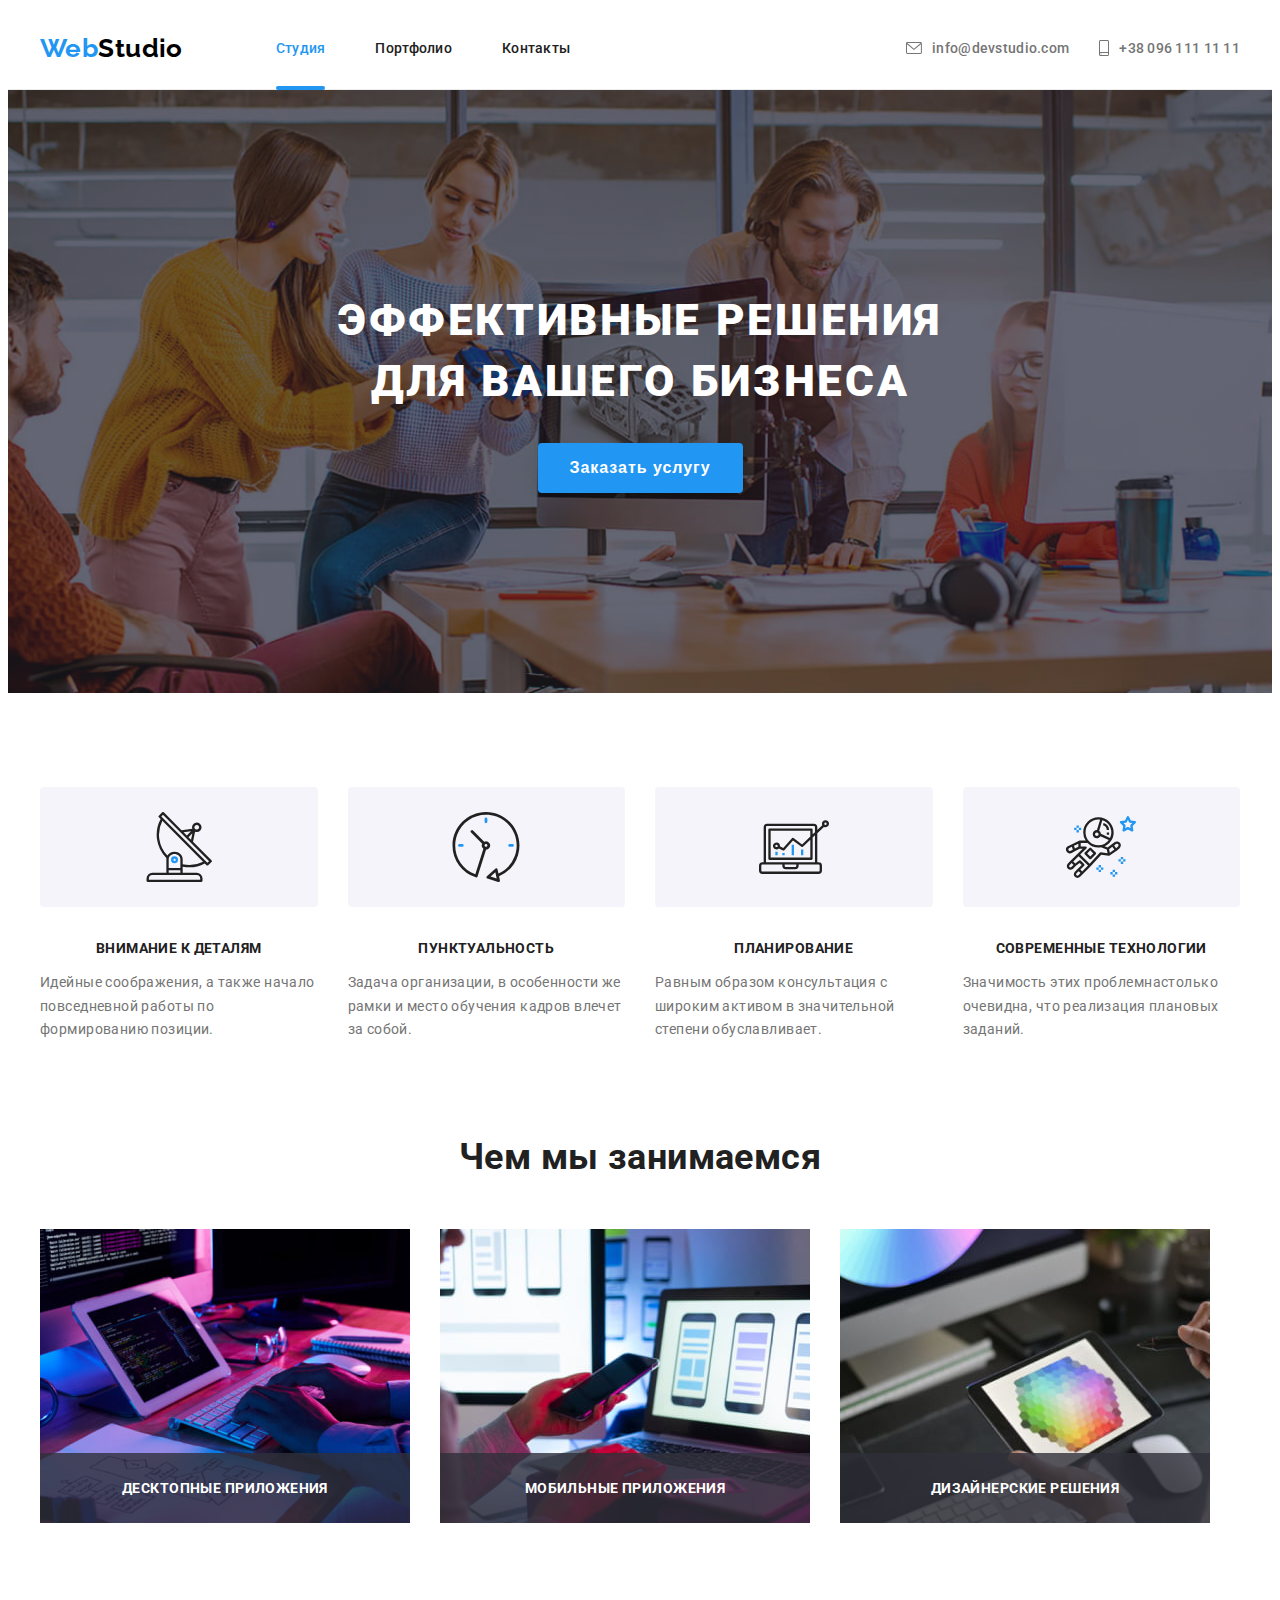
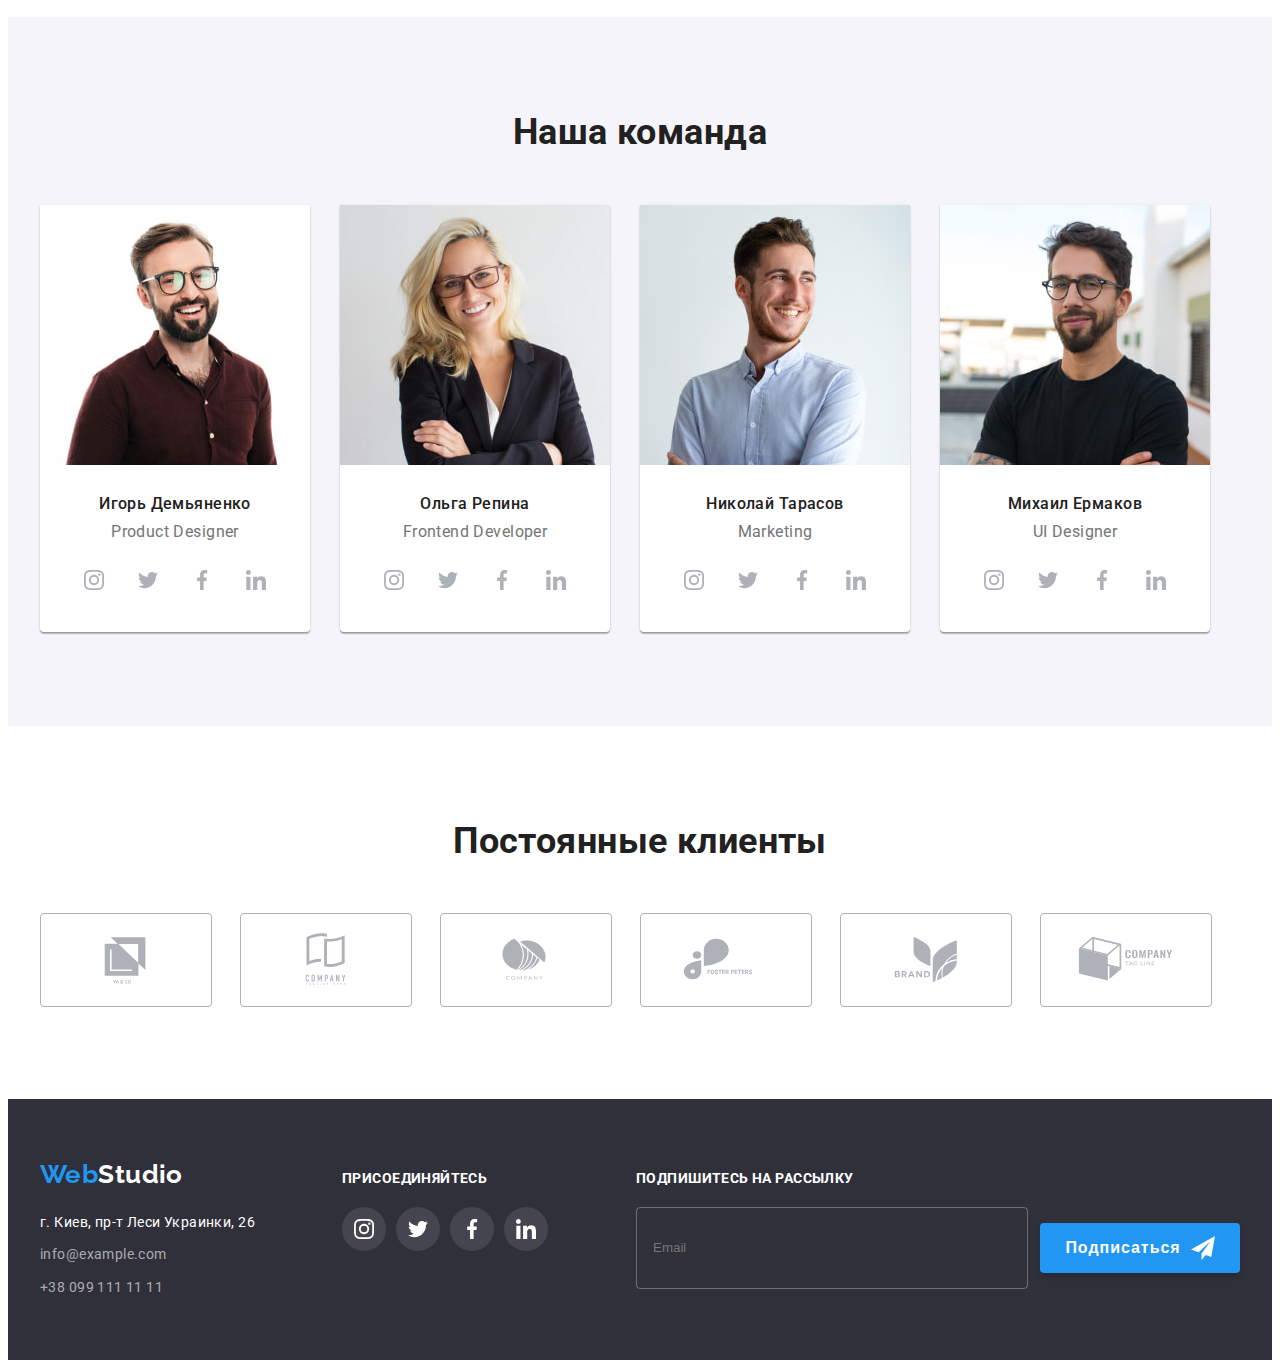
<file: index.html>
<!DOCTYPE html>
<html lang="ru">
  <head>
    <meta charset="UTF-8" />
    <meta http-equiv="X-UA-Compatible" content="IE=edge" />
    <meta name="viewport" content="width=device-width, initial-scale=1.0" />
    <title>WebStudio</title>
    <link rel="preconnect" href="https://fonts.googleapis.com" />
    <link rel="preconnect" href="https://fonts.gstatic.com" crossorigin />
    <link
      href="https://fonts.googleapis.com/css2?family=Raleway:wght@700&family=Roboto:wght@400;500;700;900&display=swap"
      rel="stylesheet"
    />
    <link
      rel="stylesheet"
      href="https://cdnjs.cloudflare.com/ajax/libs/modern-normalize/1.1.0/modern-normalize.min.css"
      integrity="sha512-wpPYUAdjBVSE4KJnH1VR1HeZfpl1ub8YT/NKx4PuQ5NmX2tKuGu6U/JRp5y+Y8XG2tV+wKQpNHVUX03MfMFn9Q=="
      crossorigin="anonymous"
      referrerpolicy="no-referrer"
    />
    <link rel="stylesheet" href="./css/style.css" />
    <link rel="stylesheet" href="./css/main.min.css" />
  </head>
  <body>
    <!-- Шапка страницы -->
    <header class="header">
      <div class="container">
        <nav class="header__nav menu-overlay">
          <a class="logo logo__header link" href="./index.html"
            ><span class="logo__accent">Web</span>Studio</a
          >
          <div class="menu__btn-wrapper">
            <button
              class="menu__btn"
              type="button"
              aria-controls="menu-container"
              data-menu-button
            >
              <svg
                width="40px"
                height="40px"
                aria-label="Переключатель мобильного меню"
              >
                <use
                  class="icon-menu"
                  href="./images/icons/symbol-defs.svg#icon-menu"
                ></use>
                <use
                  class="icon-close"
                  href="./images/icons/symbol-defs.svg#icon-close"
                ></use>
              </svg>
            </button>
          </div>
          <div class="menu__wrapper" id="menu-container" data-menu>
            <div class="menu__thumb">
              <ul class="menu__nav list">
                <li class="menu__item">
                  <a class="menu__link link current" href="./index.html"
                    >Студия</a
                  >
                </li>
                <li class="menu__item">
                  <a class="menu__link link" href="./portfolio.html"
                    >Портфолио</a
                  >
                </li>
                <li class="menu__item">
                  <a class="menu__link link" href="#footer">Контакты</a>
                </li>
              </ul>
              <div class="mobile-contacts">
                <ul class="menu__contacts list">
                  <li class="menu__item-phone">
                    <a class="menu__address-link link" href="tel:+380961111111">
                      +38 096 111 11 11</a
                    >
                  </li>
                  <li class="menu_item-mail">
                    <a
                      class="menu__address-link link"
                      href="mailto:info@devstudio.com"
                      >info@devstudio.com
                    </a>
                  </li>
                </ul>
                <ul class="menu__socials list">
                  <li class="menu__socials-item">
                    <a
                      class="link"
                      href=""
                      target="_blank"
                      rel="noopener noreforrer"
                      >Instagram</a
                    >
                  </li>
                  <li class="menu__socials-item">
                    <a
                      class="link"
                      href=""
                      target="_blank"
                      rel="noopener noreforrer"
                      >Twitter</a
                    >
                  </li>
                  <li class="menu__socials-item">
                    <a
                      class="link"
                      href=""
                      target="_blank"
                      rel="noopener noreforrer"
                      >Facebook</a
                    >
                  </li>
                  <li class="menu__socials-item">
                    <a
                      class="link"
                      href=""
                      target="_blank"
                      rel="noopener noreforrer"
                      >LinkedIn</a
                    >
                  </li>
                </ul>
              </div>
            </div>
          </div>
          <ul class="nav list">
            <li class="nav__item">
              <a class="nav__link link current" href="./index.html">Студия</a>
            </li>
            <li class="nav__item">
              <a class="nav__link link nav__link--hover" href="./portfolio.html"
                >Портфолио</a
              >
            </li>
            <li class="nav__item">
              <a class="nav__link link nav__link--hover" href="#footer"
                >Контакты</a
              >
            </li>
          </ul>
        </nav>
        <ul class="header__contacts list">
          <li class="header__contacts__item">
            <a
              class="header__contacts__link header__address-link--hover link"
              href="mailto:info@devstudio.com"
              ><svg class="mail-icon" width="16px" height="12px">
                <use href="./images/icons/symbol-defs.svg#envelope"></use>
              </svg>
              info@devstudio.com
            </a>
          </li>
          <li class="header__contacts__item">
            <a
              class="header__contacts__link header__address-link--hover link"
              href="tel:+380961111111"
            >
              <svg class="smartphone-icon" width="10px" height="16px">
                <use href="./images/icons/symbol-defs.svg#smartphone"></use>
              </svg>
              +38 096 111 11 11</a
            >
          </li>
        </ul>
      </div>
    </header>
    <!-- Основная часть -->
    <main>
      <!-- Hero -->
      <section class="hero section">
        <div class="container">
          <h1 class="hero__title">
            Эффективные решения <br />
            для вашего бизнеса
          </h1>
          <button class="hero__button button" type="button" data-modal-open>
            Заказать услугу
          </button>
        </div>
      </section>
      <!-- Преимущества -->
      <section class="features section">
        <div class="container">
          <h2 class="visually-hidden">Преимущества</h2>
          <ul class="features__list list">
            <li class="features__item">
              <div class="features__pic">
                <svg class="features__icon" width="70px" height="70px">
                  <use href="./images/icons/symbol-defs.svg#antenna"></use>
                </svg>
              </div>
              <h3 class="features__title">Внимание к деталям</h3>
              <p>
                Идейные соображения, а также начало повседневной работы по
                формированию позиции.
              </p>
            </li>
            <li class="features__item">
              <div class="features__pic">
                <svg class="features__icon" width="70px" height="70px">
                  <use href="./images/icons/symbol-defs.svg#clock"></use>
                </svg>
              </div>
              <h3 class="features__title">Пунктуальность</h3>
              <p>
                Задача организации, в особенности же рамки и место обучения
                кадров влечет за собой.
              </p>
            </li>
            <li class="features__item">
              <div class="features__pic">
                <svg class="features__icon" width="70px" height="70px">
                  <use href="./images/icons/symbol-defs.svg#diagram"></use>
                </svg>
              </div>
              <h3 class="features__title">Планирование</h3>
              <p>
                Равным образом консультация с широким активом в значительной
                степени обуславливает.
              </p>
            </li>
            <li class="features__item">
              <div class="features__pic">
                <svg class="features__icon" width="70px" height="70px">
                  <use href="./images/icons/symbol-defs.svg#astronaut"></use>
                </svg>
              </div>
              <h3 class="features__title">Современные технологии</h3>
              <p>
                Значимость этих проблемнастолько очевидна, что реализация
                плановых заданий.
              </p>
            </li>
          </ul>
        </div>
      </section>
      <!-- Чем мы занимаемся -->
      <section class="work section">
        <div class="container">
          <h2 class="title">Чем мы занимаемся</h2>
          <ul class="work__list list">
            <li class="work__item">
              <a class="link" href=""></a>
                <picture>
                  <source
                    srcset="./images/work/box-1_lg@2x.jpg 2x"
                    media="(max-width: 767px)"
                    type="image/jpeg"
                  />
                  <img
                  class="work__pic"
                  src="./images/work/box1_lg.jpg"
                  alt="Написание кода"
                  width="370"
                  height="294"
                  />
                </picture>
                <div class="work__title-wrapper wrapper">
                  <h3 class="work__title">Десктопные приложения</h3>
                </div></a
              >
            </li>
            <li class="work__item">
              <a class="link" href=""
                ><picture>
                  <source
                    srcset="./images/work/box-2_lg@2x.jpg 2x"
                    media="(max-width: 767px)"
                    type="image/jpeg"
                  />
                  <img
                  class="work__pic"
                  src="./images/work/box2_lg.jpg"
                  alt="Написание кода"
                  width="370"
                  height="294"
                  />
                </picture>
                <div class="work__title-wrapper wrapper">
                  <h3 class="work__title">Мобильные приложения</h3>
                </div></a
              >
            </li>
            <li class="work__item">
              <a class="link" href=""
                ><picture>
                  <source
                    srcset="./images/work/box-3_lg@2x.jpg 2x"
                    media="(max-width: 767px)"
                    type="image/jpeg"
                  />
                  <img
                  class="work__pic"
                  src="./images/work/box3_lg.jpg"
                  alt="Написание кода"
                  width="370"
                  height="294"
                  />
                </picture>
                <div class="work__title-wrapper wrapper">
                  <h3 class="work__title">Дизайнерские решения</h3>
                </div></a
              >
            </li>
          </ul>
        </div>
      </section>
      <!-- Наша команда -->
      <section class="team section">
        <div class="container">
          <h2 class="team__title title">Наша команда</h2>
          <ul class="team__list list">
            <li class="team__profile">
              <picture>
                  <source
                    srcset="
                      ./images/team/igor-demianenko_lg.jpg    1x,
                      ./images/team/igor-demianenko_lg@2x.jpg 2x
                    "
                    media="(min-width: 1200px)"
                    type="image/jpeg"
                  />
                  <source
                    srcset="
                      ./images/team/igor-demianenko_md.jpg    1x,
                      ./images/team/igor-demianenko_md@2x.jpg 2x
                    "
                    media="(min-width: 768px)"
                    type="image/jpeg"
                  />
                  <source
                    srcset="./images/team/igor-demianenko_sm@2x.jpg 2x"
                    media="(max-width: 767px)"
                    type="image/jpeg"
                  />
                  <img
                src="./images/team/igor-demianenko_sm.jpg"
                alt="Игорь Демьяненко"
                width="450"
                srcset="460"
                   />
                </picture>
              
              <div class="team__details">
                <p class="team__member">Игорь Демьяненко</p>
                <p class="team__position" lang="en">Product Designer</p>
                <ul class="team__social-list list">
                  <li class="team__items">
                    <a href="" class="team__link link">
                      <svg width="20px" height="20px">
                        <use
                          href="./images/icons/symbol-defs.svg#instagram"
                        ></use>
                      </svg>
                    </a>
                  </li>
                  <li class="team__items">
                    <a href="" class="team__link link">
                      <svg width="20px" height="20px">
                        <use
                          href="./images/icons/symbol-defs.svg#twitter"
                        ></use>
                      </svg>
                    </a>
                  </li>
                  <li class="team__items">
                    <a href="" class="team__link link"
                      ><svg width="20px" height="20px">
                        <use
                          href="./images/icons/symbol-defs.svg#facebook"
                        ></use>
                      </svg>
                    </a>
                  </li>
                  <li class="team__items">
                    <a href="" class="team__link link"
                      ><svg width="20px" height="20px">
                        <use
                          href="./images/icons/symbol-defs.svg#linkedin"
                        ></use>
                      </svg>
                    </a>
                  </li>
                </ul>
              </div>
            </li>
            <li class="team__profile">
              <picture>
                  <source
                    srcset="
                      ./images/team/olga-repina_lg.jpg    1x,
                      ./images/team/olga-repina_lg@2x.jpg 2x
                    "
                    media="(min-width: 1200px)"
                    type="image/jpeg"
                  />
                  <source
                    srcset="
                      ./images/team/olga-repina_md.jpg    1x,
                      ./images/team/olga-repina_md@2x.jpg 2x
                    "
                    media="(min-width: 768px)"
                    type="image/jpeg"
                  />
                  <source
                    srcset="./images/team/olga-repina_sm@2x.jpg 2x"
                    media="(max-width: 767px)"
                    type="image/jpeg"
                  />
                  <img
                src="./images/team/olga-repina_sm.jpg"
                alt="Ольга Репина"
                width="450"
                height="460"
                 />
                </picture>
              
              <div class="team__details">
                <p class="team__member">Ольга Репина</p>
                <p class="team__position" lang="en">Frontend Developer</p>
                <ul class="team__social-list list">
                  <li class="team__items">
                    <a href="" class="team__link link">
                      <svg width="20px" height="20px">
                        <use
                          href="./images/icons/symbol-defs.svg#instagram"
                        ></use>
                      </svg>
                    </a>
                  </li>
                  <li class="team__items">
                    <a href="" class="team__link link">
                      <svg width="20px" height="20px">
                        <use
                          href="./images/icons/symbol-defs.svg#twitter"
                        ></use>
                      </svg>
                    </a>
                  </li>
                  <li class="team__items">
                    <a href="" class="team__link link"
                      ><svg width="20px" height="20px">
                        <use
                          href="./images/icons/symbol-defs.svg#facebook"
                        ></use>
                      </svg>
                    </a>
                  </li>
                  <li class="team__items">
                    <a href="" class="team__link link"
                      ><svg width="20px" height="20px">
                        <use
                          href="./images/icons/symbol-defs.svg#linkedin"
                        ></use>
                      </svg>
                    </a>
                  </li>
                </ul>
              </div>
            </li>
            <li class="team__profile">
              <picture>
                  <source
                    srcset="
                      ./images/team/nikolaj-tarasov_lg.jpg    1x,
                      ./images/team/nikolaj-tarasov_lg@2x.jpg 2x
                    "
                    media="(min-width: 1200px)"
                    type="image/jpeg"
                  />
                  <source
                    srcset="
                      ./images/team/nikolaj-tarasov_md.jpg    1x,
                      ./images/team/nikolaj-tarasov_md@2x.jpg 2x
                    "
                    media="(min-width: 768px)"
                    type="image/jpeg"
                  />
                  <source
                    srcset="./images/team/nikolaj-tarasov_sm@2x.jpg 2x"
                    media="(max-width: 767px)"
                    type="image/jpeg"
                  />
                  <img
                src="./images/team/nikolaj-tarasov_sm.jpg"
                alt="Николай Тарасов"
                width="450"
                height="460"
              />
                </picture>
              
              <div class="team__details">
                <p class="team__member">Николай Тарасов</p>
                <p class="team__position" lang="en">Marketing</p>
                <ul class="team__social-list list">
                  <li class="team__items">
                    <a href="" class="team__link link">
                      <svg width="20px" height="20px">
                        <use
                          href="./images/icons/symbol-defs.svg#instagram"
                        ></use>
                      </svg>
                    </a>
                  </li>
                  <li class="team__items">
                    <a href="" class="team__link link">
                      <svg width="20px" height="20px">
                        <use
                          href="./images/icons/symbol-defs.svg#twitter"
                        ></use>
                      </svg>
                    </a>
                  </li>
                  <li class="team__items">
                    <a href="" class="team__link link"
                      ><svg width="20px" height="20px">
                        <use
                          href="./images/icons/symbol-defs.svg#facebook"
                        ></use>
                      </svg>
                    </a>
                  </li>
                  <li class="team__items">
                    <a href="" class="team__link link"
                      ><svg width="20px" height="20px">
                        <use
                          href="./images/icons/symbol-defs.svg#linkedin"
                        ></use>
                      </svg>
                    </a>
                  </li>
                </ul>
              </div>
            </li>
            <li class="team__profile">
              <picture>
                  <source
                    srcset="
                      ./images/team/mykhail-ermakov_lg.jpg    1x,
                      ./images/team/mykhail-ermakov_lg@2x.jpg 2x
                    "
                    media="(min-width: 1200px)"
                    type="image/jpeg"
                  />
                  <source
                    srcset="
                      ./images/team/mykhail-ermakov_md.jpg    1x,
                      ./images/team/mykhail-ermakov_md@2x.jpg 2x
                    "
                    media="(min-width: 768px)"
                    type="image/jpeg"
                  />
                  <source
                    srcset="./images/team/mykhail-ermakov_sm@2x.jpg 2x"
                    media="(max-width: 767px)"
                    type="image/jpeg"
                  />
                  <img
                src="./images/team/mykhail-ermakov_sm.jpg"
                alt="Михаил Ермаков"
                width="450"
                height="460"
              />
                </picture>
              
              <div class="team__details">
                <p class="team__member">Михаил Ермаков</p>
                <p class="team__position" lang="en">UI Designer</p>
                <ul class="team__social-list list">
                  <li class="team__items">
                    <a href="" class="team__link link">
                      <svg width="20px" height="20px">
                        <use
                          href="./images/icons/symbol-defs.svg#instagram"
                        ></use>
                      </svg>
                    </a>
                  </li>
                  <li class="team__items">
                    <a href="" class="team__link link">
                      <svg width="20px" height="20px">
                        <use
                          href="./images/icons/symbol-defs.svg#twitter"
                        ></use>
                      </svg>
                    </a>
                  </li>
                  <li class="team__items">
                    <a href="" class="team__link link"
                      ><svg width="20px" height="20px">
                        <use
                          href="./images/icons/symbol-defs.svg#facebook"
                        ></use>
                      </svg>
                    </a>
                  </li>
                  <li class="team__items">
                    <a href="" class="team__link link"
                      ><svg width="20px" height="20px">
                        <use
                          href="./images/icons/symbol-defs.svg#linkedin"
                        ></use>
                      </svg>
                    </a>
                  </li>
                </ul>
              </div>
            </li>
          </ul>
        </div>
      </section>
      <!-- Постоянные клиенты -->
      <section class="clients section">
        <div class="container">
          <h2 class="clients__title title">Постоянные клиенты</h2>
          <ul class="clients__list list">
            <li class="clients__card">
              <a href="" class="clients__link clients__link--hover">
                <svg width="106px" height="60px">
                  <use
                    href="./images/icons/symbol-defs.svg#client-ya-and-co"
                  ></use>
                </svg>
              </a>
            </li>
            <li class="clients__card">
              <a href="" class="clients__link clients__link--hover">
                <svg width="106px" height="60px">
                  <use
                    href="./images/icons/symbol-defs.svg#client-company-tagline-here"
                  ></use>
                </svg>
              </a>
            </li>
            <li class="clients__card">
              <a href="" class="clients__link clients__link--hover">
                <svg width="106px" height="60px">
                  <use href="./images/icons/symbol-defs.svg#client-third"></use>
                </svg>
              </a>
            </li>
            <li class="clients__card">
              <a href="" class="clients__link clients__link--hover">
                <svg width="106px" height="60px">
                  <use
                    href="./images/icons/symbol-defs.svg#client-foster-peters"
                  ></use>
                </svg>
              </a>
            </li>
            <li class="clients__card">
              <a href="" class="clients__link clients__link--hover">
                <svg width="106px" height="60px">
                  <use href="./images/icons/symbol-defs.svg#client-brand"></use>
                </svg>
              </a>
            </li>
            <li class="clients__card">
              <a href="" class="clients__link clients__link--hover">
                <svg width="106px" height="60px">
                  <use
                    href="./images/icons/symbol-defs.svg#client-company-tag-line"
                  ></use>
                </svg>
              </a>
            </li>
          </ul>
        </div>
      </section>
    </main>
    <!-- Футер -->
    <footer class="footer" id="footer">
      <div class="container">
        <div class="footer__thumb">
          <div>
            <a class="logo logo__footer link" href="./index.html"
              ><span class="logo__accent">Web</span>Studio</a
            >
            <address class="footer__address">
              <ul class="footer__address-list list">
                <li class="footer__item">
                  <a
                    class="footer__link footer__link-address link"
                    href="https://goo.gl/maps/t5yJXCLs88y3g8ho9"
                    target="_blank"
                    rel="noopener noreferrer"
                    >г. Киев, пр-т Леси Украинки, 26</a
                  >
                </li>
                <li class="footer__item">
                  <a class="footer__link link" href="mailto:info@example.com"
                    >info@example.com</a
                  >
                </li>
                <li class="footer__item">
                  <a class="footer__link link" href="+380991111111"
                    >+38 099 111 11 11</a
                  >
                </li>
              </ul>
            </address>
          </div>
          <div class="socials">
            <p>присоединяйтесь</p>
            <ul class="socials__list list">
              <li class="socials__items">
                <a href="" class="socials__icon link">
                  <svg width="20px" height="20px">
                    <use href="./images/icons/symbol-defs.svg#instagram"></use>
                  </svg>
                </a>
              </li>
              <li class="socials__items">
                <a href="" class="socials__icon link">
                  <svg width="20px" height="20px">
                    <use href="./images/icons/symbol-defs.svg#twitter"></use>
                  </svg>
                </a>
              </li>
              <li class="socials__items">
                <a href="" class="socials__icon link"
                  ><svg width="20px" height="20px">
                    <use href="./images/icons/symbol-defs.svg#facebook"></use>
                  </svg>
                </a>
              </li>
              <li class="socials__items">
                <a href="" class="socials__icon link"
                  ><svg width="20px" height="20px">
                    <use href="./images/icons/symbol-defs.svg#linkedin"></use>
                  </svg>
                </a>
              </li>
            </ul>
          </div>
        </div>
        <div class="newsletter">
          <p>Подпишитесь на рассылку</p>
          <form
            class="newsletter__form"
            name="newsletter-form"
            autocomplete="on"
          >
            <label>
              <input
                class="newsletter__input"
                name="email"
                type="email"
                placeholder="Email"
                required
              />
            </label>
            <button class="newsletter__btn button" type="submit">
              Подписаться
              <svg class="send-icon" width="24px" height="24px">
                <use href="./images/icons/symbol-defs.svg#icon-send"></use>
              </svg>
            </button>
          </form>
        </div>
      </div>
    </footer>
    <!-- Модальное окно -->
    <div class="backdrope is-hidden" data-modal>
      <div class="modal">
        <button class="button-close" type="button" data-modal-close>
          <svg class="icon-close" width="18px" height="18px">
            <use href="./images/icons/symbol-defs.svg#close-btn"></use>
          </svg>
        </button>
        <div class="modal-form__wrapper">
          <p>Оставьте свои данные, мы вам перезвоним</p>
          <form class="modal-form">
            <div class="modal-form__group" role="group">
              <div class="modal-form__field">
                <p>Имя</p>
                <label class="modal-form__label">
                  <input
                    class="modal-form__input input-border"
                    name="user-name"
                    type="text"
                    placeholder=" "
                    autofocus
                    required
                  />
                  <svg class="form-icon" width="18px" height="18px">
                    <use href="./images/icons/symbol-defs.svg#person"></use>
                  </svg>
                </label>
              </div>

              <div class="modal-form__field">
                <p>Телефон</p>
                <label class="modal-form__label">
                  <input
                    class="modal-form__input input-border"
                    name="tel"
                    type="tel"
                    placeholder=" "
                    required
                    title="Введите номер телефона в формате: 380501234567"
                  />
                  <svg class="form-icon" width="18px" height="18px">
                    <use href="./images/icons/symbol-defs.svg#phone"></use>
                  </svg>
                </label>
              </div>

              <div class="modal-form__field">
                <p>Почта</p>
                <label class="modal-form__label">
                  <input
                    class="modal-form__input input-border"
                    name="email"
                    type="email"
                    placeholder=" "
                  />
                  <svg class="form-icon" width="18px" height="18px">
                    <use href="./images/icons/symbol-defs.svg#email"></use>
                  </svg>
                </label>
              </div>

              <div class="modal-form__field">
                <label class="modal-form__label"
                  >Комментарий
                  <textarea
                    class="modal-form__comment-area input-border"
                    name="comment"
                    rows="5"
                    placeholder="Введите текст"
                  ></textarea>
                </label>
              </div>
            </div>

            <div class="modal-form__check">
              <label class="conditions">
                <input
                  class="conditions__checkbox visually-hidden"
                  type="checkbox"
                  required
                />
                <span class="conditions__check">
                  <svg
                    class="icon-check"
                    width="16px"
                    height="15px"
                    fill="transparent"
                  >
                    <use href="./images/icons/symbol-defs.svg#check"></use>
                  </svg>
                </span>
                Соглашаюсь с рассылкой и принимаю
                <a class="conditions__link link" href="">Условия договора</a>
              </label>
            </div>
          </form>

          <button class="button backdrope__form-btn" type="submit">
            Отправить
          </button>
        </div>
      </div>
    </div>
    <script src="./js/modal.js"></script>
    <script src="./js/menu.js"></script>
  </body>
</html>
</file>
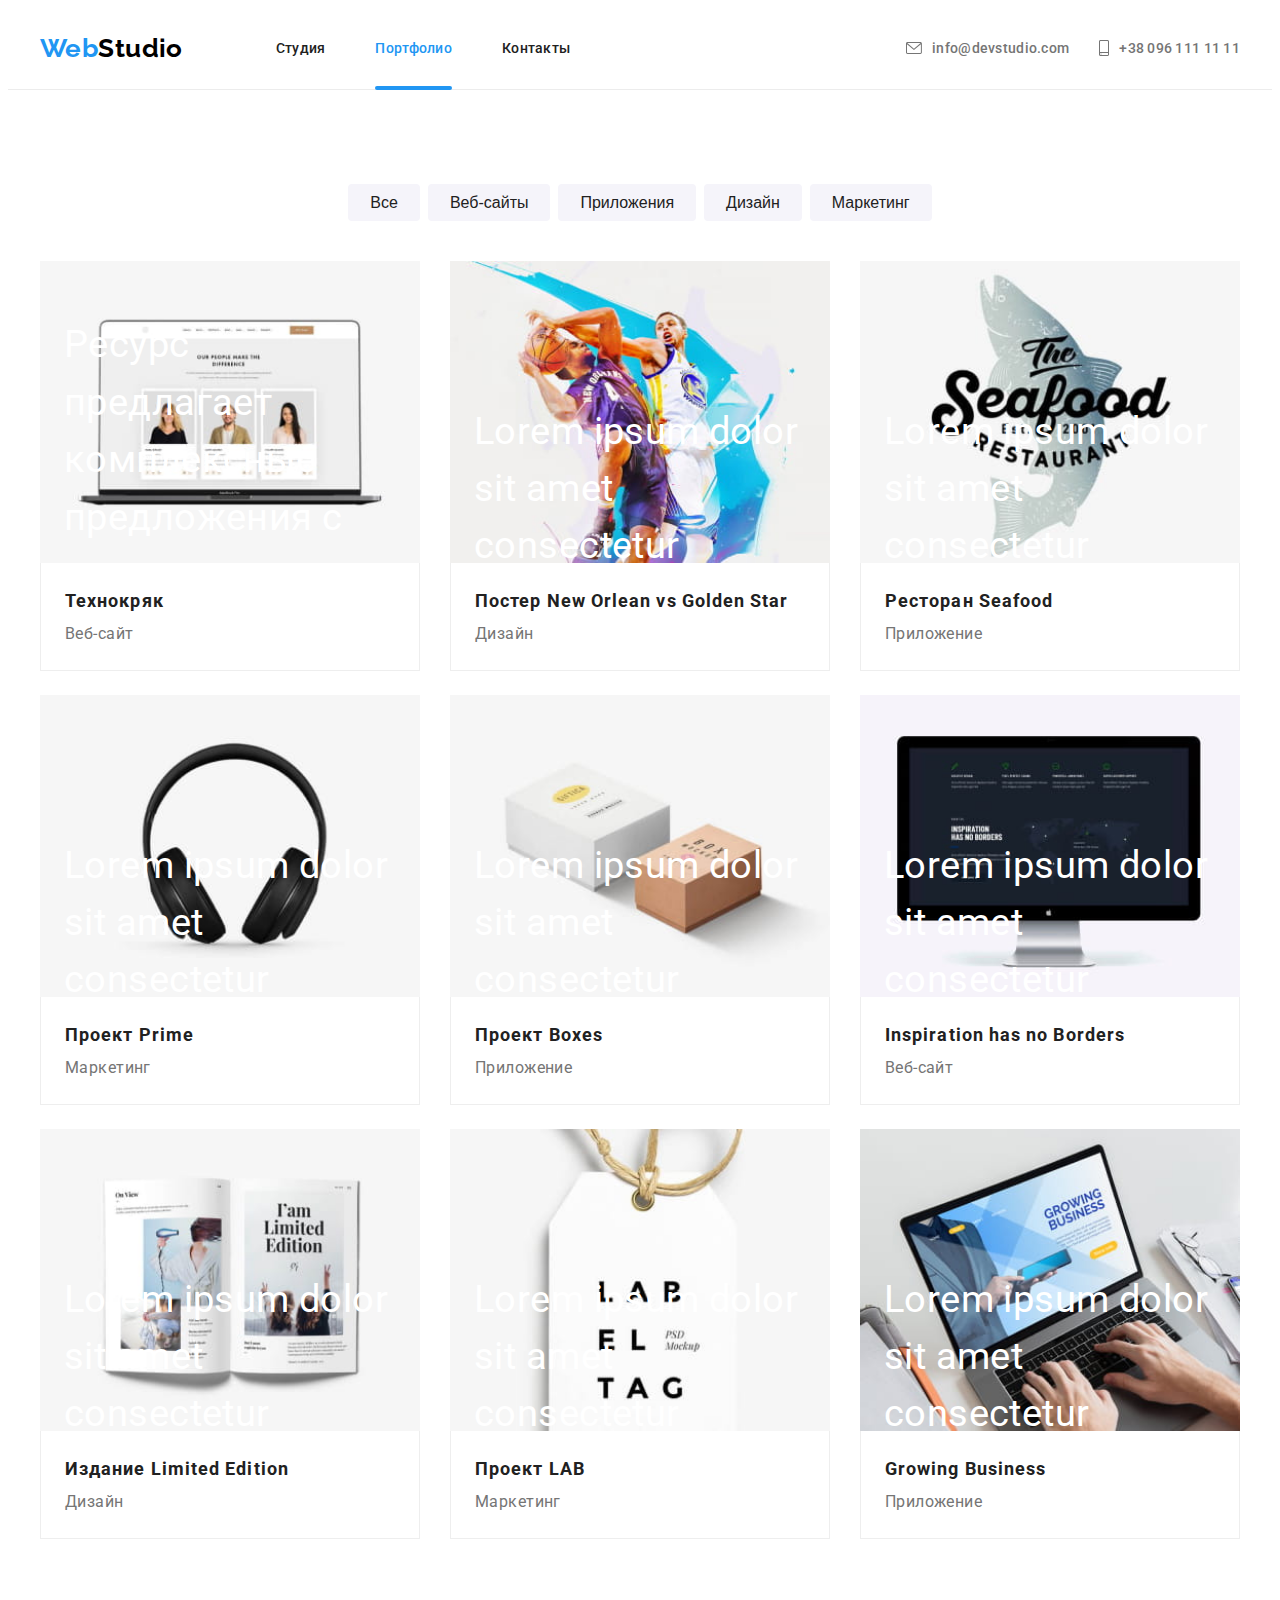
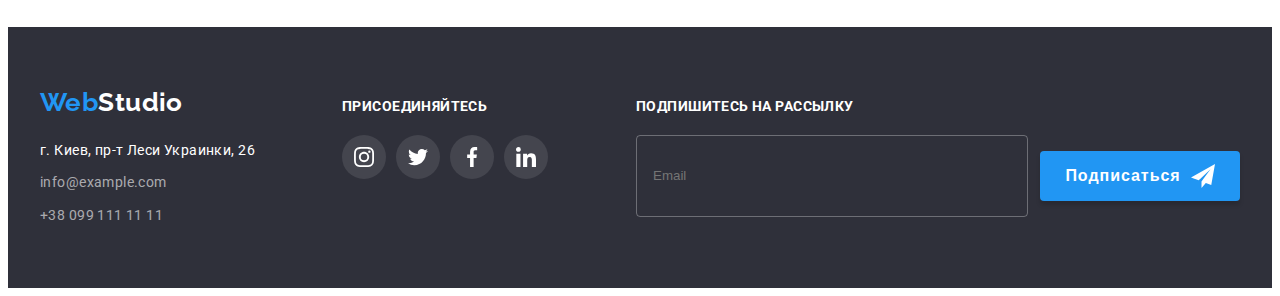
<file: portfolio.html>
<!DOCTYPE html>
<html lang="ru">
  <head>
    <meta charset="UTF-8" />
    <meta http-equiv="X-UA-Compatible" content="IE=edge" />
    <meta name="viewport" content="width=device-width, initial-scale=1.0" />
    <title>WebStudio</title>
    <link rel="preconnect" href="https://fonts.googleapis.com" />
    <link rel="preconnect" href="https://fonts.gstatic.com" crossorigin />
    <link
      href="https://fonts.googleapis.com/css2?family=Raleway:wght@700&family=Roboto:wght@400;500;700;900&display=swap"
      rel="stylesheet"
    />
    <link
      rel="stylesheet"
      href="https://cdnjs.cloudflare.com/ajax/libs/modern-normalize/1.1.0/modern-normalize.min.css"
      integrity="sha512-wpPYUAdjBVSE4KJnH1VR1HeZfpl1ub8YT/NKx4PuQ5NmX2tKuGu6U/JRp5y+Y8XG2tV+wKQpNHVUX03MfMFn9Q=="
      crossorigin="anonymous"
      referrerpolicy="no-referrer"
    />
    <link rel="stylesheet" href="./css/style.css" />
    <link rel="stylesheet" href="./css/portfolio.min.css" />
  </head>
  <body>
    <!-- Шапка страницы -->
    <header class="header">
      <div class="container">
        <nav class="header__nav menu-overlay">
          <a class="logo logo__header link" href="./index.html"
            ><span class="logo__accent">Web</span>Studio</a
          >
          <div class="menu__btn-wrapper">
            <button
              class="menu__btn"
              type="button"
              aria-controls="menu-container"
              data-menu-button
            >
              <svg
                width="40px"
                height="40px"
                aria-label="Переключатель мобильного меню"
              >
                <use
                  class="icon-menu"
                  href="./images/icons/symbol-defs.svg#icon-menu"
                ></use>
                <use
                  class="icon-close"
                  href="./images/icons/symbol-defs.svg#icon-close"
                ></use>
              </svg>
            </button>
          </div>
          <div class="menu__wrapper" id="menu-container" data-menu>
            <div class="menu__thumb">
              <ul class="menu__nav list">
                <li class="menu__item">
                  <a class="menu__link link" href="./index.html">Студия</a>
                </li>
                <li class="menu__item">
                  <a class="menu__link link current" href="./portfolio.html"
                    >Портфолио</a
                  >
                </li>
                <li class="menu__item">
                  <a class="menu__link link" href="#footer">Контакты</a>
                </li>
              </ul>
              <div class="mobile-contacts">
                <ul class="menu__contacts list">
                  <li class="menu__item-phone">
                    <a class="menu__address-link link" href="tel:+380961111111">
                      +38 096 111 11 11</a
                    >
                  </li>
                  <li class="menu_item-mail">
                    <a
                      class="menu__address-link link"
                      href="mailto:info@devstudio.com"
                      >info@devstudio.com
                    </a>
                  </li>
                </ul>
                <ul class="menu__socials list">
                  <li class="menu__socials-item">
                    <a
                      class="link"
                      href=""
                      target="_blank"
                      rel="noopener noreforrer"
                      >Instagram</a
                    >
                  </li>
                  <li class="menu__socials-item">
                    <a
                      class="link"
                      href=""
                      target="_blank"
                      rel="noopener noreforrer"
                      >Twitter</a
                    >
                  </li>
                  <li class="menu__socials-item">
                    <a
                      class="link"
                      href=""
                      target="_blank"
                      rel="noopener noreforrer"
                      >Facebook</a
                    >
                  </li>
                  <li class="menu__socials-item">
                    <a
                      class="link"
                      href=""
                      target="_blank"
                      rel="noopener noreforrer"
                      >LinkedIn</a
                    >
                  </li>
                </ul>
              </div>
            </div>
          </div>
          <ul class="nav list">
            <li class="nav__item">
              <a class="nav__link link nav__link--hover" href="./index.html"
                >Студия</a
              >
            </li>
            <li class="nav__item">
              <a class="nav__link link current" href="./portfolio.html"
                >Портфолио</a
              >
            </li>
            <li class="nav__item">
              <a class="nav__link link nav__link--hover" href="#footer"
                >Контакты</a
              >
            </li>
          </ul>
        </nav>
        <ul class="header__contacts list">
          <li class="header__contacts__item">
            <a
              class="header__contacts__link header__address-link--hover link"
              href="mailto:info@devstudio.com"
              ><svg class="mail-icon" width="16px" height="12px">
                <use href="./images/icons/symbol-defs.svg#envelope"></use>
              </svg>
              info@devstudio.com
            </a>
          </li>
          <li class="header__contacts__item">
            <a
              class="header__contacts__link header__address-link--hover link"
              href="tel:+380961111111"
            >
              <svg class="smartphone-icon" width="10px" height="16px">
                <use href="./images/icons/symbol-defs.svg#smartphone"></use>
              </svg>
              +38 096 111 11 11</a
            >
          </li>
        </ul>
      </div>
    </header>
    <!-- Основная часть -->
    <main>
      <!-- Список фильтра -->
      <section class="section">
        <div class="container">
          <h1 class="visually-hidden">Our works</h1>
          <ul class="filter-list list">
            <li class="filter-list__item">
              <button
                class="filter-list__btn filter-list__btn--hover"
                type="button"
              >
                Все
              </button>
            </li>
            <li class="filter-list__item">
              <button
                class="filter-list__btn filter-list__btn--hover"
                type="button"
              >
                Веб-сайты
              </button>
            </li>
            <li class="filter-list__item">
              <button
                class="filter-list__btn filter-list__btn--hover"
                type="button"
              >
                Приложения
              </button>
            </li>
            <li class="filter-list__item">
              <button
                class="filter-list__btn filter-list__btn--hover"
                type="button"
              >
                Дизайн
              </button>
            </li>
            <li class="filter-list__item">
              <button
                class="filter-list__btn filter-list__btn--hover"
                type="button"
              >
                Маркетинг
              </button>
            </li>
          </ul>
          <!-- Список карточек работ, пока без ссылок -->
          <ul class="projects list">
            <li class="projects__card">
              <a class="projects__link link" href="">
                <div class="overlay--wrapper">
                  <picture>
                    <source
                      srcset="
                        ./images/portfolio/technokryak_lg.jpg    1x,
                        ./images/portfolio/technokryak_lg@2x.jpg 2x
                      "
                      media="(min-width: 1200px)"
                      type="image/jpeg"
                    />
                    <source
                      srcset="
                        ./images/portfolio/technokryak_md.jpg    1x,
                        ./images/portfolio/technokryak_md@2x.jpg 2x
                      "
                      media="(min-width: 768px)"
                      type="image/jpeg"
                    />
                    <source
                      srcset="./images/portfolio/technokryak_sm@2x.jpg 2x"
                      media="(max-width: 767px)"
                      type="image/jpeg"
                    />
                    <img
                      src="./images/portfolio/technokryak_sm.jpg"
                      alt="Екран компьютера с открытой страницей веб-сайта"
                      width="450"
                      height="294"
                    />
                  </picture>
                  <div class="overlay">
                    <p>
                      Ресурс предлагает комплексные предложения с разным уровнем
                      функционала и сервисов. Все это позволит посетителю
                      получить исчерпывающие сведения о компании или частном
                      лице.
                    </p>
                  </div>
                </div>
                <div class="projects__desc">
                  <h2 class="projects__title">Технокряк</h2>
                  <p>Веб-сайт</p>
                </div>
              </a>
            </li>
            <li class="projects__card">
              <a class="projects__link link" href="">
                <div class="overlay--wrapper">
                  <picture>
                    <source
                      srcset="
                        ./images/portfolio/new-orlean-vs-golden-star_lg.jpg    1x,
                        ./images/portfolio/new-orlean-vs-golden-star_lg@2x.jpg 2x
                      "
                      media="(min-width: 1200px)"
                      type="image/jpeg"
                    />
                    <source
                      srcset="
                        ./images/portfolio/new-orlean-vs-golden-star_md.jpg    1x,
                        ./images/portfolio/new-orlean-vs-golden-star_md@2x.jpg 2x
                      "
                      media="(min-width: 768px)"
                      type="image/jpeg"
                    />
                    <source
                      srcset="
                        ./images/portfolio/new-orlean-vs-golden-star_sm@2x.jpg 2x
                      "
                      media="(max-width: 767px)"
                      type="image/jpeg"
                    />
                    <img
                      src="./images/portfolio/new-orlean-vs-golden-star_sm.jpg"
                      alt="Арт с двумя баскетболистами в игре"
                      width="450"
                      height="294"
                    />
                  </picture>
                  <div class="overlay">
                    <p>
                      Lorem ipsum dolor sit amet consectetur adipisicing elit.
                      Dolorem quam ea provident animi nisi recusandae eos
                      reprehenderit. A delectus exercitationem explicabo amet.
                    </p>
                  </div>
                </div>
                <div class="projects__desc projects__desc--padding">
                  <h2 class="projects__title">
                    Постер New Orlean vs Golden Star
                  </h2>
                  <p>Дизайн</p>
                </div>
              </a>
            </li>
            <li class="projects__card">
              <a class="projects__link link" href="">
                <div class="overlay--wrapper">
                  <picture>
                    <source
                      srcset="
                        ./images/portfolio/seafood-restaurant_lg.jpg    1x,
                        ./images/portfolio/seafood-restaurant_lg@2x.jpg 2x
                      "
                      media="(min-width: 1200px)"
                      type="image/jpeg"
                    />
                    <source
                      srcset="
                        ./images/portfolio/seafood-restaurant_md.jpg    1x,
                        ./images/portfolio/seafood-restaurant_md@2x.jpg 2x
                      "
                      media="(min-width: 768px)"
                      type="image/jpeg"
                    />
                    <source
                      srcset="
                        ./images/portfolio/seafood-restaurant_sm@2x.jpg 2x
                      "
                      media="(max-width: 767px)"
                      type="image/jpeg"
                    />
                    <img
                      src="./images/portfolio/seafood-restaurant_sm.jpg"
                      alt="Логотип ресторана"
                      width="450"
                      height="294"
                    />
                  </picture>
                  <div class="overlay">
                    <p>
                      Lorem ipsum dolor sit amet consectetur adipisicing elit.
                      Dolorem quam ea provident animi nisi recusandae eos
                      reprehenderit. A delectus exercitationem explicabo amet.
                    </p>
                  </div>
                </div>
                <div class="projects__desc">
                  <h2 class="projects__title">Ресторан Seafood</h2>
                  <p>Приложение</p>
                </div>
              </a>
            </li>
            <li class="projects__card">
              <a class="projects__link link" href="">
                <div class="overlay--wrapper">
                  <picture>
                    <source
                      srcset="
                        ./images/portfolio/prime-prj_lg.jpg    1x,
                        ./images/portfolio/prime-prj_lg@2x.jpg 2x
                      "
                      media="(min-width: 1200px)"
                      type="image/jpeg"
                    />
                    <source
                      srcset="
                        ./images/portfolio/prime-prj_md.jpg    1x,
                        ./images/portfolio/prime-prj_md@2x.jpg 2x
                      "
                      media="(min-width: 768px)"
                      type="image/jpeg"
                    />
                    <source
                      srcset="./images/portfolio/prime-prj_sm@2x.jpg 2x"
                      media="(max-width: 767px)"
                      type="image/jpeg"
                    />
                    <img
                      src="./images/portfolio/prime-prj_sm.jpg"
                      alt="Наушники"
                      width="450"
                      height="294"
                    />
                  </picture>
                  <div class="overlay">
                    <p>
                      Lorem ipsum dolor sit amet consectetur adipisicing elit.
                      Dolorem quam ea provident animi nisi recusandae eos
                      reprehenderit. A delectus exercitationem explicabo amet.
                    </p>
                  </div>
                </div>
                <div class="projects__desc">
                  <h2 class="projects__title">Проект Prime</h2>
                  <p>Маркетинг</p>
                </div>
              </a>
            </li>
            <li class="projects__card">
              <a class="projects__link link" href="">
                <div class="overlay--wrapper">
                  <picture>
                    <source
                      srcset="
                        ./images/portfolio/boxes-prj_lg.jpg    1x,
                        ./images/portfolio/boxes-prj_lg@2x.jpg 2x
                      "
                      media="(min-width: 1200px)"
                      type="image/jpeg"
                    />
                    <source
                      srcset="
                        ./images/portfolio/boxes-prj_md.jpg    1x,
                        ./images/portfolio/boxes-prj_md@2x.jpg 2x
                      "
                      media="(min-width: 768px)"
                      type="image/jpeg"
                    />
                    <source
                      srcset="./images/portfolio/boxes-prj_sm@2x.jpg 2x"
                      media="(max-width: 767px)"
                      type="image/jpeg"
                    />
                    <img
                      src="./images/portfolio/boxes-prj_sm.jpg"
                      alt="Коробки с логотипами"
                      width="450"
                      height="294"
                    />
                  </picture>
                  <div class="overlay">
                    <p>
                      Lorem ipsum dolor sit amet consectetur adipisicing elit.
                      Dolorem quam ea provident animi nisi recusandae eos
                      reprehenderit. A delectus exercitationem explicabo amet.
                    </p>
                  </div>
                </div>
                <div class="projects__desc">
                  <h2 class="projects__title">Проект Boxes</h2>
                  <p>Приложение</p>
                </div>
              </a>
            </li>
            <li class="projects__card">
              <a class="projects__link link" href="">
                <div class="overlay--wrapper">
                  <picture>
                    <source
                      srcset="
                        ./images/portfolio/instipation-has-no-borders_lg.jpg    1x,
                        ./images/portfolio/instipation-has-no-borders_lg@2x.jpg 2x
                      "
                      media="(min-width: 1200px)"
                      type="image/jpeg"
                    />
                    <source
                      srcset="
                        ./images/portfolio/instipation-has-no-borders_md.jpg    1x,
                        ./images/portfolio/instipation-has-no-borders_md@2x.jpg 2x
                      "
                      media="(min-width: 768px)"
                      type="image/jpeg"
                    />
                    <source
                      srcset="
                        ./images/portfolio/instipation-has-no-borders_sm@2x.jpg 2x
                      "
                      media="(max-width: 767px)"
                      type="image/jpeg"
                    />
                    <img
                      src="./images/portfolio/instipation-has-no-borders_sm.jpg"
                      alt="Екран компьютера с открытой страницей веб-сайта"
                      width="450"
                      height="294"
                    />
                  </picture>
                  <div class="overlay">
                    <p>
                      Lorem ipsum dolor sit amet consectetur adipisicing elit.
                      Dolorem quam ea provident animi nisi recusandae eos
                      reprehenderit. A delectus exercitationem explicabo amet.
                    </p>
                  </div>
                </div>
                <div class="projects__desc">
                  <h2 class="projects__title">Inspiration has no Borders</h2>
                  <p>Веб-сайт</p>
                </div>
              </a>
            </li>
            <li class="projects__card">
              <a class="projects__link link" href="">
                <div class="overlay--wrapper">
                  <picture>
                    <source
                      srcset="
                        ./images/portfolio/limited-edition_lg.jpg    1x,
                        ./images/portfolio/limited-edition_lg@2x.jpg 2x
                      "
                      media="(min-width: 1200px)"
                      type="image/jpeg"
                    />
                    <source
                      srcset="
                        ./images/portfolio/limited-edition_md.jpg    1x,
                        ./images/portfolio/limited-edition_md@2x.jpg 2x
                      "
                      media="(min-width: 768px)"
                      type="image/jpeg"
                    />
                    <source
                      srcset="./images/portfolio/limited-edition_sm@2x.jpg 2x"
                      media="(max-width: 767px)"
                      type="image/jpeg"
                    />
                    <img
                      src="./images/portfolio/limited-edition_sm.jpg"
                      alt="Разворот журнала с фотографиями"
                      width="450"
                      height="294"
                    />
                  </picture>
                  <div class="overlay">
                    <p>
                      Lorem ipsum dolor sit amet consectetur adipisicing elit.
                      Dolorem quam ea provident animi nisi recusandae eos
                      reprehenderit. A delectus exercitationem explicabo amet.
                    </p>
                  </div>
                </div>
                <div class="projects__desc">
                  <h2 class="projects__title">Издание Limited Edition</h2>
                  <p>Дизайн</p>
                </div>
              </a>
            </li>
            <li class="projects__card">
              <a class="projects__link link" href="">
                <div class="overlay--wrapper">
                  <picture>
                    <source
                      srcset="
                        ./images/portfolio/lab-prj_lg.jpg    1x,
                        ./images/portfolio/lab-prj_lg@2x.jpg 2x
                      "
                      media="(min-width: 1200px)"
                      type="image/jpeg"
                    />
                    <source
                      srcset="
                        ./images/portfolio/lab-prj_md.jpg    1x,
                        ./images/portfolio/lab-prj_md@2x.jpg 2x
                      "
                      media="(min-width: 768px)"
                      type="image/jpeg"
                    />
                    <source
                      srcset="./images/portfolio/lab-prj_sm@2x.jpg 2x"
                      media="(max-width: 767px)"
                      type="image/jpeg"
                    />
                    <img
                      src="./images/portfolio/lab-prj_sm.jpg"
                      alt="Этикетка с логотипом"
                      width="450"
                      height="294"
                    />
                  </picture>
                  <div class="overlay">
                    <p>
                      Lorem ipsum dolor sit amet consectetur adipisicing elit.
                      Dolorem quam ea provident animi nisi recusandae eos
                      reprehenderit. A delectus exercitationem explicabo amet.
                    </p>
                  </div>
                </div>
                <div class="projects__desc">
                  <h2 class="projects__title">Проект LAB</h2>
                  <p>Маркетинг</p>
                </div>
              </a>
            </li>
            <li class="projects__card">
              <a class="projects__link link" href="">
                <div class="overlay--wrapper">
                  <picture>
                    <source
                      srcset="
                        ./images/portfolio/growing-business_lg.jpg    1x,
                        ./images/portfolio/growing-business_lg@2x.jpg 2x
                      "
                      media="(min-width: 1200px)"
                      type="image/jpeg"
                    />
                    <source
                      srcset="
                        ./images/portfolio/growing-business_md.jpg    1x,
                        ./images/portfolio/growing-business_md@2x.jpg 2x
                      "
                      media="(min-width: 768px)"
                      type="image/jpeg"
                    />
                    <source
                      srcset="./images/portfolio/growing-business_sm@2x.jpg 2x"
                      media="(max-width: 767px)"
                      type="image/jpeg"
                    />
                    <img
                      src="./images/portfolio/growing-business_sm.jpg"
                      alt="Главная страница сайта на екране ноутбука во время работы пользователя"
                      width="450"
                      height="294"
                    />
                  </picture>
                  <div class="overlay">
                    <p>
                      Lorem ipsum dolor sit amet consectetur adipisicing elit.
                      Dolorem quam ea provident animi nisi recusandae eos
                      reprehenderit. A delectus exercitationem explicabo amet.
                    </p>
                  </div>
                </div>
                <div class="projects__desc">
                  <h2 class="projects__title">Growing Business</h2>
                  <p>Приложение</p>
                </div>
              </a>
            </li>
          </ul>
        </div>
      </section>
    </main>
    <!-- Футер -->
    <footer class="footer" id="footer">
      <div class="container">
        <div class="footer__thumb">
          <div>
            <a class="logo logo__footer link" href="./index.html"
              ><span class="logo__accent">Web</span>Studio</a
            >
            <address class="footer__address">
              <ul class="footer__address-list list">
                <li class="footer__item">
                  <a
                    class="footer__link footer__link-address link"
                    href="https://goo.gl/maps/t5yJXCLs88y3g8ho9"
                    target="_blank"
                    rel="noopener noreferrer"
                    >г. Киев, пр-т Леси Украинки, 26</a
                  >
                </li>
                <li class="footer__item">
                  <a class="footer__link link" href="mailto:info@example.com"
                    >info@example.com</a
                  >
                </li>
                <li class="footer__item">
                  <a class="footer__link link" href="+380991111111"
                    >+38 099 111 11 11</a
                  >
                </li>
              </ul>
            </address>
          </div>
          <div class="socials">
            <p>присоединяйтесь</p>
            <ul class="socials__list list">
              <li class="socials__items">
                <a href="" class="socials__icon link">
                  <svg width="20px" height="20px">
                    <use href="./images/icons/symbol-defs.svg#instagram"></use>
                  </svg>
                </a>
              </li>
              <li class="socials__items">
                <a href="" class="socials__icon link">
                  <svg width="20px" height="20px">
                    <use href="./images/icons/symbol-defs.svg#twitter"></use>
                  </svg>
                </a>
              </li>
              <li class="socials__items">
                <a href="" class="socials__icon link"
                  ><svg width="20px" height="20px">
                    <use href="./images/icons/symbol-defs.svg#facebook"></use>
                  </svg>
                </a>
              </li>
              <li class="socials__items">
                <a href="" class="socials__icon link"
                  ><svg width="20px" height="20px">
                    <use href="./images/icons/symbol-defs.svg#linkedin"></use>
                  </svg>
                </a>
              </li>
            </ul>
          </div>
        </div>
        <div class="newsletter">
          <p>Подпишитесь на рассылку</p>
          <form
            class="newsletter__form"
            name="newsletter-form"
            autocomplete="on"
          >
            <label>
              <input
                class="newsletter__input"
                name="email"
                type="email"
                placeholder="Email"
                required
              />
            </label>
            <button class="newsletter__btn button" type="submit">
              Подписаться
              <svg class="send-icon" width="24px" height="24px">
                <use href="./images/icons/symbol-defs.svg#icon-send"></use>
              </svg>
            </button>
          </form>
        </div>
      </div>
    </footer>
    <script src="./js/menu.js"></script>
  </body>
</html>
</file>
<file: css/style.css>
/* :root {
  /* Цвета текста*/
  --main-text-color: #757575;
  --main-text-dark-color: #212121;
  --secondary-text-color: #ffffff;
  --accent-color: #2196f3;
  /* Цвета фона */
  --main-bcg: #ffffff;
  --secondary-bgc: #f5f4fa;
  --footer-bgc: #2f303a;
  --hero-bgc: #c4c4c4;
  /* Кнопка */
  --button-hover-bgc: #188ce8;
  /* Цвет телефона и эл.адреса в футере */
  --footer-text-phonemail: rgba(255, 255, 255, 0.6);
  /* Цвет иконок */
  --icon-main-color: #AFB1B8;
  --icon-second-color: #757575;
  --icon-accent-color: #2196F3;
  --icon-accent-second: #ffffff;
  --icon-footer-bgc: rgba(255, 255, 255, 0.1);
  /* Чем мы заним. bgc */
  --work-title-bgc: rgba(47, 48, 58, 0.8);
  /* Анимации */
  --anim-hover: 250ms cubic-bezier(0.4, 0, 0.2, 1);
  
} */

/* body,
.wrapper { 
  font-family: "Roboto", sans-serif;
  font-size: 14px;
  line-height: 1.2;
  letter-spacing: 0.03em;

  color: var(--main-text-color);
  background-color: var(--main-bcg);
} */
/* 
h1,
h2,
h3,
h4,
h5,
h6,
p,
ul,
ol,
li {
  margin: 0;
}

img {
  display: block;
  max-width: 100%;
} */

/* Убирает декор списков и линков */
/* .list {
  margin: 0;
  padding: 0;
  list-style: none;
}
.link {
  text-decoration: none;
  color: inherit;
} */
/* Активная страничка подсвечивается */
/* .nav-list__link.current {
  color: var(--accent-color);
} */


/* .container {
  margin-left: auto;
  margin-right: auto;
  width: 1200px;
  padding-left: 15px;
  padding-right: 15px;
}

.section {
  padding-top: 94px;
  padding-bottom: 94px;
} */

/* Шапка */

/* header .container {
  display: flex;
} */

/* .header {
  border-bottom: 1px solid #ececec;
}
.header__nav {
  display: flex;
  align-items: center;

  color: var(--main-text-dark-color);
} */

/* .header__logo-link,
.footer__logo-link {
  font-family: "Raleway", sans-serif;
  font-weight: 700;
  font-size: 26px;

  color: #000000;
} */

/* .header__logo-link {
  margin-right: 93px;
}

.header__logo {
  color: var(--accent-color);
} */

/* .nav-list,
.header__address-list {
  display: flex;
  font-weight: 500;
  letter-spacing: 0.02em;
} */
/* .nav-list__item:not(:last-child),
.header__item-mail {
  margin-right: 50px;
} */

/* .nav-list__item,
.header__item-mail,
.header__item-phone {
  padding-top: 32px;
  padding-bottom: 32px;
  position: relative;
} */


/* .nav-list__link {
  color: var(--main-text-dark-color);
  padding-top: 32px;
  padding-bottom: 32px;

}

.nav-list__link:hover,
.nav-list__link:focus {
  color: var(--accent-color);
  
} */

/* .nav-list--nav-hover::after,
.nav-list--nav-hover::after {
  content: "";
  background-color: var(--accent-color);
  width: 100%;
  height: 4px;
  border-radius: 2px;

  position: absolute;
  bottom: -1px;
  left: 0px;

  transform: scaleX(0);
  transition: transform var(--anim-hover);
  transform-origin: top right;

}

.nav-list--nav-hover:hover::after,
.nav-list--nav-hover:focus::after {
  transform: scaleX(1);
  transform-origin: top left;
} */

  
/* .current::after {
content: "";
background-color: var(--accent-color);
width: 100%;
height: 4px;
border-radius: 2px;

position: absolute;
bottom: -1px;
left: 0px;

} */




/* .header__address-list {
  margin-left: auto;
}

.header__address-link {
  display: flex;
  justify-content: center;
  align-items: center;
  color: var(--main-text-color);

  transition: color var(--anim-hover);
  
}
.header__address-link--hover:hover,
.header__address-link--hover:focus {
  color: var(--accent-color);
} */

/* .mail-icon,
.smartphone-icon {
  margin-right: 10px;
  fill: var(--icon-second-color);
  transition: fill var(--anim-hover);
} */


/* .header__address-link--hover:hover .mail-icon,
.header__address-link--hover:focus .mail-icon,
.header__address-link--hover:hover .smartphone-icon,
.header__address-link--hover:focus .smartphone-icon {
  fill: var(--icon-accent-color);
} */

/* Hero */
/* .hero {
  text-align: center;
  padding-top: 200px;
  padding-bottom: 200px;
  max-width: 1600px;
  margin-left: auto;
  margin-right: auto;
  background-color: var(--hero-bgc);
    background-image: linear-gradient(to right, rgba(47, 48, 58, 0.4),
    rgba(47, 48, 58, 0.4)), url('../images/hero-background.webp');
  background-repeat: no-repeat;
  background-size: cover;
  background-position: 50% 50%;
} */

/* .hero__title {
  font-size: 44px;
  font-weight: 900;
  line-height: 1.4;
  letter-spacing: 0.06em;
  text-transform: uppercase;

  color: var(--secondary-text-color);
} */

/* .hero__button {
  align-items: center;
  font-size: 16px;
  font-weight: 700;
  line-height: 1.9;

  margin-top: 30px;
  padding: 10px 32px; 
} */

/* .button {
  border: 0;
  border-style: none;
  border-radius: 4px;
  letter-spacing: 0.06em;
  color: var(--secondary-text-color);
  background-color: var(--accent-color);

  box-shadow: 0px 4px 4px rgba(0, 0, 0, 0.15);

  cursor: pointer;

  transition: background-color var(--anim-hover);
} */

/* .button:hover,
.button:focus {
  background-color: var(--button-hover-bgc);
} */

/* Преимущества */

/* .visually-hidden {
  position: absolute;
  white-space: nowrap;
  width: 1px;
  height: 1px;
  overflow: hidden;
  border: 0;
  padding: 0;
  clip: rect(0 0 0 0);
  clip-path: inset(50%);
  margin: -1px;
} */



/* .features__list {
  display: flex;
}

.features__item {
  min-width: 270px;
  min-height: 101px;
  line-height: 1.7;
}
.features__item:not(:last-child) {
  margin-right: 30px;
}
.features__title {
  font-size: 14px;
  margin-bottom: 10px;
  font-weight: 700;
  text-transform: uppercase;
  color: var(--main-text-dark-color);
}

.features__pic {
  display: flex;
  background-color: var(--secondary-bgc);
  justify-content: center;
  align-items: center;
  height: 120px;
  border-radius: 4px;
  margin-bottom: 30px;
} */

/* Work */

/* .work {
  padding-top: 0;
}
.work__list {
  display: flex;
}

.work .title {
  margin-bottom: 50px;
}
.work__item {
  position: relative;
}

.work__item:not(:last-child) {
  margin-right: 30px;
} */

/* .work__link {
  
} */

/* .work__title-wrapper {
  position: absolute;
  bottom: 0px;
  left: 0px;
  display: flex;
  justify-content: center;
  align-items: center;
  width: 100%;
  min-height: 70px;

  background-color: var(--work-title-bgc)
  
} */
/* .work__title {
    font-size: 14px;
    font-weight: 700;
    text-transform: uppercase;
    color: var(--secondary-text-color);

} */


/*  Чем занимаются + команда */

/* .team {
  background-color: var(--secondary-bgc);
} */

/* .title {
  font-size: 36px;
  font-weight: 700;
  text-align: center;

  color: var(--main-text-dark-color);
} */

/* .team__list {
  display: flex;
  margin-top: 50px;
}

.team__details {
  padding: 30px 32px 30px 32px;
} */

/* .team__profile {
  max-width: 270px;
  box-shadow: 0px 1px 3px rgba(0, 0, 0, 0.12), 0px 1px 1px rgba(0, 0, 0, 0.14),
    0px 2px 1px rgba(0, 0, 0, 0.2);
  border-radius: 0px 0px 4px 4px;
  background-color: var(--main-bcg);
}
.team__profile:not(:last-child) {
  margin-right: 30px;
} */

/* .team__member {
  font-size: 16px;
  font-weight: 500;
  text-align: center;
  color: var(--main-text-dark-color);
}
.team__position {
  margin-top: 10px;
  margin-bottom: 16px;
  text-align: center;
} */

/* .team__social-list {
  display: flex;

} */

/* .team__items:not(:last-child) {
margin-right: 10px;

} */


/* .team__link {
  display: flex;
  justify-content: center;
  align-items: center;

  width: 44px;
  height: 44px;

  background-color: inherit;
  border-radius: 50%;
  fill: var(--icon-main-color);

  transition: background-color var(--anim-hover), fill var(--anim-hover);
  
} */


/* .team__link--hover:hover,
.team__link--hover:focus {
  background-color: var(--accent-color);
  fill: var(--icon-accent-second);
} */


/* Постоянные клиенты */



/* .clients__list {
  display: flex;
  margin-top: 50px;
} */

/* .clients__card:not(:last-child) {
  margin-right: 30px;
}

.clients__link {
  display: flex;
  justify-content: center;
  align-items: center;

  width: 170px;
  height: 92px;  
}

.clients__link--hover {
  border: 1px solid var(--icon-main-color);
  border-radius: 4px;
  
  fill: var(--icon-main-color);
  
  transition: border var(--anim-hover),
  fill var(--anim-hover);

}


.clients__link--hover:hover,
.clients__link--hover:focus {
  border: 1px solid var(--icon-accent-color);
  fill: var(--icon-accent-color);
} */

/* Футер */

/* .footer {
  background-color: var(--footer-bgc);
  padding-top: 60px;
  padding-bottom: 60px;
}

.footer .container {
  display: flex;
  align-items: baseline;
} */


/* .footer__logo-link {
  color: var(--secondary-text-color);
}
.footer__logo {
  color: var(--accent-color);
} */

/* .footer__address {
  margin-top: 20px;
  min-width: 231px;
  min-height: 81px;
}

.footer__item:not(:last-child) {
  margin-bottom: 9px;
}

.footer__address-list {
  font-style: normal;
  line-height: 1.7;
}
.footer__address-link {
  color: var(--secondary-text-color);
}
.footer__mail-link,
.footer__phone-link {
  line-height: 1.7;
  color: var(--footer-text-phonemail);
  transition: color var(--anim-hover);
}
 */

/* .socials {

  margin-left: 70px;

} */

/* .socials p {
  color: var(--secondary-text-color);
  font-weight: 700;
  line-height: 1.1;
  text-transform: uppercase;
  
}

.socials__list {
  display: flex;
  justify-content: center;
  align-items: center;
  margin-top: 20px;
}

.socials__items {
  margin-right: 10px;
}

.socials__items:last-child {
  margin-right: 0px;
}

.socials__icon {
  display: flex;
  justify-content: center;
  align-items: center;

  width: 44px;
  height: 44px;

  background-color: var(--icon-footer-bgc);
  border-radius: 50%;
  fill: var(--icon-accent-second);

  transition: background-color var(--anim-hover);

}

.socials__icon--hover:hover,
.socials__icon--hover:focus {
  background-color: var(--icon-accent-color);
} */


/* H W 6 */

/* .newsletter {
 margin-left: 93px;

}

.newsletter p {
  color: var(--secondary-text-color);
  font-weight: 700;
  line-height: 1.1;
  text-transform: uppercase;
} */

/* .newsletter__form {
  display: flex;
  margin-top: 20px;
}

.newsletter__email-input {
  width: 358px;
  height: 50px;

  padding: 15px 16px;

  background-color: transparent;
  border: 1px solid rgba(255, 255, 255, 0.3);
  border-radius: 4px;
  color: var(--secondary-text-color);
  
} */

/* .newsletter__btn {
  width: 200px;
  height: 50px;
  margin-left: 12px;

  font-weight: 700;
  font-size: 16px;

  display: flex;
  justify-content: center;
  align-items: center;
  
  box-shadow: 0px 4px 4px rgba(0, 0, 0, 0.15);
  
}

.send-icon {
  margin-left: 10px;
  fill: var(--icon-accent-second);
} */


/* H W 6 end */

/* Модальное окно */


/* .backdrope {
  position: fixed;
  top: 0;
  left: 50%;
  transform: translateX(-50%);
  width: 100vw;
  height: 100vh;
  background: rgba(0, 0, 0, 0.2);

  opacity: 1;
  visibility: visible;
  pointer-events: initial;

  transition: opacity 400ms cubic-bezier(0.4, 0, 0.2, 1), visibility 250ms cubic-bezier(0.4, 0, 0.2, 1);
  }

.backdrope.is-hidden {
  opacity: 0;
  visibility: hidden;
  pointer-events: none;
  
  }

.backdrope.is-hidden .backdrope__wrapper {
  transform: translate(-50%, -50%) scale(0.7);
} */
  
/* .backdrope__wrapper {
  position: absolute;
  top: 50%;
  left: 50%;

  padding: 40px;
  
  width: 528px;
  background-color: var(--main-bcg);
  border-radius: 4px;

  transform: translate(-50%, -50%) scale(1);
  transition: transform 500ms cubic-bezier(0.4, 0, 0.2, 1);
} */

/* .button-close {
  display: flex;
  justify-content: center;
  align-items: center;
  margin-top: 8px;
  margin-right: 8px;
  width: 30px;
  height: 30px;
  
  position: absolute;
  top: 0px;
  right: 0px;

  background-color: var(--main-bcg);
  border: 1px solid rgba(0, 0, 0, 0.1);
  border-radius: 50px;

  cursor: pointer;

  transition: fill var(--anim-hover);
}

.button-close:hover {
  fill: var(--icon-accent-color);
} */

/* H W 6 */

/* .backdrope__form-wrapper {
  display: flex;
  flex-direction: column;
  justify-content: center;
  align-items: center;
}

.backdrope__form-wrapper > p {
  font-weight: 700;
  font-size: 20px;
  line-height: 1.15;
  text-align: center;
  color: var(--main-text-dark-color);
} */

/* .modal-form {
  display: flex;
  flex-direction: column;
  flex-wrap: wrap;
  align-items: center;
  width: 100%;
}

.modal-form:not(:first-child) {
  margin-top: 10px;
}

.modal-form:first-child {
  margin-top: 12px;
} */

/* .modal-form__group {
  width: 100%;
}

.modal-form__input {
  width: 100%;
  height: 40px;
  margin-top: 4px;
  padding-left: 42px;
  padding-right: 12px;
} */


/* .modal-form__field {
  margin-top: 10px;
  width: 100%;
} */


/* Иконки в input */


/* .modal-form__label {
  position: relative;
}

.form-icon {
  width: 18px;
  height: 18px;
  position: absolute;
  top: 50%;
  left: 12px;
  transform: translatey(-50%);

  transition: fill var(--anim-hover);
} */



/* .input-border {
border-radius: 4px;
border: 1px solid rgba(33, 33, 33, 0.2);
outline: transparent;

transition: border var(--anim-hover), fill var(--anim-hover);
} */

/* .modal-form__field:hover .input-border, 
.modal-form__field:focus .input-border,
.input-border:hover,
.input-border:focus {
  border: 1px solid var(--accent-color);
  fill: var(--accent-color);
}

.modal-form__field:hover .form-icon,
.modal-form__field:focus .form-icon,
.input-border:hover + .form-icon,
.input-border:focus + .form-icon  {
  fill: var(--accent-color);
} */



/* .modal-form .comment {
  margin-top: 10px;
} */


/* .modal-form__comment-area {
  width: 100%;
  padding: 12px 16px;
  margin-top: 4px;
  resize: none;

  font-family: inherit;
  font-size: inherit;
  line-height: 1.14;
  letter-spacing: 0.01em;

  transition: border var(--anim-hover);
} */


/* .backdrope__form-btn {
  width: 200px;
  height: 50px;
  margin-top: 30px;

  display: flex;
  justify-content: center;
  align-items: center;

  font-weight: 700;
} */



/* .conditions {
  display: flex;
  align-items: center;
  margin-top: 20px;
  padding-left: 23px;

  position: relative;
}

.conditions__checkbox {
  position: absolute;
  top: 0;
  right: -10px;
}

.conditions__link {
  text-decoration: underline var(--accent-color);
  color: var(--accent-color);
}

.conditions__check {
  display: flex;
  align-items: center;
  position: absolute;
  margin-left: -23px;

  width: 16px;
  height: 15px;

  border: 2px solid var(--icon-accent-color);
  border-radius: 2px;
  background-color: transparent;
}

.icon-check {
  fill: var(--icon-accent-second);
}

.conditions__checkbox:checked + .conditions__check {
  background-color: var(--accent-color);
} */




/* !! ПОРТФОЛИО !! */

/* .filter-list {
  display: flex;
  justify-content: center;
  margin-bottom: 50px;
}

.filter-list__item:not(:last-child) {
  margin-right: 8px;
} */

/* .filter-list__btn {
  padding-top: 6px;
  padding-bottom: 6px;
  padding-left: 22px;
  padding-right: 22px;
  font-size: 16px;
  font-weight: 500;
  line-height: 1.6;
  align-items: center;
 
} */

/* .filter-list__btn--hover {
  color: var(--main-text-dark-color);
  background-color: var(--secondary-bgc);
  
  border: 0;
  border-radius: 4px;
  
  cursor: pointer;
  
  transition: color var(--anim-hover),
  background-color var(--anim-hover),
  box-shadow var(--anim-hover);

}

.filter-list__btn--hover:hover,
.filter-list__btn--hover:focus {
  color: var(--secondary-text-color);
  background-color: var(--accent-color);

  box-shadow: 0px 3px 1px rgba(0, 0, 0, 0.1), 0px 1px 2px rgba(0, 0, 0, 0.08),
    0px 2px 2px rgba(0, 0, 0, 0.12);
} */

/* КАРТОЧКИ ПРОЕКТОВ */
/* .projects {
  display: flex;
  flex-wrap: wrap;
} */

/* .projects__card {
  width: calc((100% - 2 * 30px) / 3);

  margin-right: 30px;
  margin-bottom: 30px;

  width: 370px;
  height: 404px;
  font-size: 16px;
  font-weight: 400;
  line-height: 1.9;

  color: var(--main-text-color);

} */

/* Убираем крайний правый отступ в каждой 3-й карточке / крайний нижний отступ у каждой посл. карточке
.projects__card:nth-child(3n) {
  margin-right: 0;
}
.projects__card:nth-last-child(-n + 3) {
  margin-bottom: 0;
} */

/* .projects__desc {
  padding: 20px 24px;
  border-left: 1px solid #eeeeee;
  border-bottom: 1px solid #eeeeee;
  border-right: 1px solid #eeeeee;
 }

.projects__title {
  font-size: 18px;
  font-weight: 700;
  line-height: 2;
  letter-spacing: 0.06em;

  color: var(--main-text-dark-color);
} */
/* .projects__link {
  display: block;
  color: inherit;
  box-shadow: none;

  position: relative;
  overflow: hidden;

  transition: box-shadow var(--anim-hover);
}

.projects__link--hover:hover,
.projects__link--hover:focus {
  box-shadow: 0px 1px 1px rgba(0, 0, 0, 0.12),
    0px 4px 4px rgba(0, 0, 0, 0.06),
    1px 4px 6px rgba(0, 0, 0, 0.16);
}

.projects__link--hover:hover .overlay,
.projects__link--hover:focus .overlay {
  transform: translateY(0%);
} */

/* .overlay--wrapper {
  position: absolute;
  top: 0;
  left: 0;

 width: 100%;

  overflow: hidden;
}

.overlay {
  display: flex;
  align-items: center;

  width: 100%;
  height: 294px;

  font-size: 18px;
  line-height: 1.5;
  

  transform: translateY(101%);
  transition: transform var(--anim-hover);

  background-color: rgba(33, 150, 243, 0.9);
  color: var(--secondary-text-color);
}

.overlay > p {
 padding: 63px 25px;
} */
</file>
<file: css/main.min.css>
nav .current{color:#2196f3}@media screen and (min-width: 768px){nav .current::after{content:"";background-color:#2196f3;width:100%;height:4px;border-radius:2px;position:absolute;bottom:-1px;left:0px}}.visually-hidden{position:absolute;white-space:nowrap;width:1px;height:1px;overflow:hidden;border:0;padding:0;clip:rect(0 0 0 0);clip-path:inset(50%);margin:-1px}h1,h2,h3,h4,h5,h6,p,ul,ol,li{margin:0}address{font-style:normal}img{display:block;max-width:100%;height:auto}button{padding:0;border:0;border-style:none;cursor:pointer}.list{margin:0;padding:0;list-style:none}.link{text-decoration:none;color:inherit}body,.wrapper{font-family:"Roboto", sans-serif;font-size:14px;line-height:1.2;letter-spacing:0.03em;color:#757575;background-color:#fff}.container{margin-left:auto;margin-right:auto;padding-left:15px;padding-right:15px}@media screen and (min-width: 480px){.container{width:480px}}@media screen and (min-width: 768px){.container{width:768px}}@media screen and (min-width: 1200px){.container{width:1200px}}.section{padding-top:60px;padding-bottom:60px}@media screen and (min-width: 1200px){.section{padding-top:94px;padding-bottom:94px}}.title{font-size:28px;font-weight:700;text-align:center;color:#212121}@media screen and (min-width: 1200px){.title{font-size:36px}}.button{border-radius:4px;letter-spacing:0.06em;color:#fff;background-color:#2196f3;box-shadow:0px 4px 4px rgba(0,0,0,0.15);transition:background-color 250ms cubic-bezier(0.4, 0, 0.2, 1)}.button:hover,.button:focus{background-color:#188ce8}.logo{font-family:"Raleway", sans-serif;font-weight:700;font-size:26px}.logo__header{color:#000}.logo__footer{color:#fff}.logo__accent{color:#2196f3}.logo__header{margin-right:auto}@media screen and (min-width: 768px){.logo__header{margin-right:88px}}@media screen and (min-width: 1200px){.logo__header{margin-right:93px}}.menu__btn-wrapper{margin:10px 0px 10px auto}@media screen and (min-width: 768px){.menu__btn-wrapper{display:none}}.menu__btn{position:relative;display:inline-flex;align-items:center;background-color:transparent;z-index:10;transition:fill 250ms cubic-bezier(0.4, 0, 0.2, 1)}.menu__btn:hover,.menu__btn:focus{fill:#2196F3}.menu__btn .icon-close{opacity:0;transition:transform 250ms cubic-bezier(0.4, 0, 0.2, 1),opacity 250ms cubic-bezier(0.4, 0, 0.2, 1);transform-origin:center}.menu__btn.is-active .icon-close{opacity:1;transform:rotate(1.5turn)}.menu__btn .icon-menu{opacity:1;transition:transform 250ms cubic-bezier(0.4, 0, 0.2, 1),opacity 250ms cubic-bezier(0.4, 0, 0.2, 1);transform-origin:center}.menu__btn.is-active .icon-menu{opacity:0;transform:rotate(1.5turn)}.menu__wrapper{position:fixed;top:0;left:0;width:100vw;z-index:9;background-color:#fff;transform:translateX(-101%);transition:transform 200ms ease-in-out;overflow-y:scroll}.menu__wrapper.is-open{top:0;left:0;transform:translateX(0%)}@media screen and (min-width: 768px){.menu__wrapper{display:none}}.menu__thumb{padding:48px 40px;width:100vw;height:100vh;display:flex;flex-direction:column;justify-content:space-between;font-size:28px;font-weight:500;line-height:1.17;letter-spacing:0.02em;color:#212121}@media screen and (min-width: 480px) and (max-width: 767px){.menu__thumb{width:480px;margin-left:auto;margin-right:auto;font-size:40px}}.menu__item:not(:last-child){margin-bottom:32px}.menu__item:hover,.menu__item:focus{color:#2196f3}.menu__item-phone{font-size:24px;color:#2196f3}@media screen and (min-width: 480px) and (max-width: 767px){.menu__item-phone{font-size:34px}}.menu_item-mail{margin-top:32px;font-size:24px;color:#757575}.menu_item-mail:hover,.menu_item-mail:focus{color:#2196f3}@media screen and (min-width: 480px) and (max-width: 767px){.menu_item-mail{font-size:28px}}.menu__socials{display:flex;flex-wrap:wrap;margin-right:-10px;margin-top:-10px;margin-top:64px;font-size:18px;color:#2196f3}.menu__socials-item{margin-right:10px;margin-top:10px;border-right:1px solid rgba(33,33,33,0.2)}.menu__socials-item:last-child{border:0}.menu__socials-item>a{display:inline-block;padding-right:10px}.header{border-bottom:1px solid #ececec}@media screen and (min-width: 768px){.header .container{display:flex}}.header__nav{display:flex;align-items:center;color:#212121}.nav{display:none;font-weight:500;letter-spacing:0.02em}@media screen and (min-width: 768px){.nav{display:flex}}.nav__item{padding-top:32px;padding-bottom:32px;position:relative}.nav__item:not(:last-child){margin-right:50px}.nav__link{padding-top:32px;padding-bottom:32px}.nav__link:hover,.nav__link:focus{color:#2196f3}.nav__link--hover::after{content:"";background-color:#2196f3;width:100%;height:4px;border-radius:2px;position:absolute;bottom:-1px;left:0px;transform:scaleX(0);transition:transform 250ms cubic-bezier(0.4, 0, 0.2, 1);transform-origin:top right}.nav__link--hover:hover::after,.nav__link--hover:focus::after{transform:scaleX(1);transform-origin:top left}.header__contacts{display:none;margin-left:auto;font-weight:500;font-size:12px;letter-spacing:0.02em}@media screen and (min-width: 768px){.header__contacts{display:flex;flex-direction:column;align-items:flex-start}}@media screen and (min-width: 1200px){.header__contacts{flex-direction:row;font-size:14px}.header__contacts:not(:last-child){margin-right:50px}}@media screen and (max-width: 1199px){.header__contacts__item:first-child{margin-top:21px}.header__contacts__item:last-child{margin-top:10px;margin-bottom:21px}}@media screen and (min-width: 1200px){.header__contacts__item{padding-top:32px;padding-bottom:32px}.header__contacts__item:first-child{margin-right:30px}}.header__contacts__link{display:flex;justify-content:center;align-items:center;color:#757575;transition:color 250ms cubic-bezier(0.4, 0, 0.2, 1)}.header__contacts__link:hover,.header__contacts__link:focus{color:#2196f3}.header__contacts__link:hover .mail-icon,.header__contacts__link:hover .smartphone-icon,.header__contacts__link:focus .mail-icon,.header__contacts__link:focus .smartphone-icon{fill:#2196F3}.mail-icon,.smartphone-icon{margin-right:10px;fill:#757575;transition:fill 250ms cubic-bezier(0.4, 0, 0.2, 1)}.hero{padding-top:118px;padding-bottom:118px;max-width:480px;margin-left:auto;margin-right:auto;text-align:center;background-color:#c4c4c4;background-image:linear-gradient(to right, rgba(47,48,58,0.4), rgba(47,48,58,0.4)),url("../images/hero/hero_sm.jpg");background-repeat:no-repeat;background-size:cover;background-position:50% 50%}@media screen and (min-device-pixel-ratio: 2), screen and (-moz-min-device-pixel-ratio: 2), screen and (-o-min-device-pixel-ratio: 2 / 1), screen and (-webkit-min-device-pixel-ratio: 2), screen and (min-resolution: 192dpi), screen and (min-resolution: 2dppx){.hero{background-image:linear-gradient(to right, rgba(47,48,58,0.4), rgba(47,48,58,0.4)),url("../images/hero/hero_sm@2x.jpg")}}@media screen and (min-width: 768px){.hero{max-width:768px;background-image:linear-gradient(to right, rgba(47,48,58,0.4), rgba(47,48,58,0.4)),url("../images/hero/hero_md.jpg")}}@media screen and (min-width: 768px) and (min-device-pixel-ratio: 2), screen and (min-width: 768px) and (-moz-min-device-pixel-ratio: 2), screen and (min-width: 768px) and (-o-min-device-pixel-ratio: 2 / 1), screen and (min-width: 768px) and (-webkit-min-device-pixel-ratio: 2), screen and (min-width: 768px) and (min-resolution: 192dpi), screen and (min-width: 768px) and (min-resolution: 2dppx){.hero{background-image:linear-gradient(to right, rgba(47,48,58,0.4), rgba(47,48,58,0.4)),url("../images/hero/hero_md@2x.jpg")}}@media screen and (min-width: 1200px){.hero{padding-top:200px;padding-bottom:200px;max-width:1600px;background-image:linear-gradient(to right, rgba(47,48,58,0.4), rgba(47,48,58,0.4)),url("../images/hero/hero_lg.jpg")}}@media screen and (min-width: 1200px) and (min-device-pixel-ratio: 2), screen and (min-width: 1200px) and (-moz-min-device-pixel-ratio: 2), screen and (min-width: 1200px) and (-o-min-device-pixel-ratio: 2 / 1), screen and (min-width: 1200px) and (-webkit-min-device-pixel-ratio: 2), screen and (min-width: 1200px) and (min-resolution: 192dpi), screen and (min-width: 1200px) and (min-resolution: 2dppx){.hero{background-image:linear-gradient(to right, rgba(47,48,58,0.4), rgba(47,48,58,0.4)),url("../images/hero/hero_lg@2x.jpg")}}.hero__title{font-size:26px;font-weight:900;line-height:1.6;letter-spacing:0.06em;text-transform:uppercase;color:#fff}@media screen and (min-width: 1200px){.hero__title{font-size:44px;line-height:1.4}}.hero__button{min-width:200px;min-height:50px;align-items:center;font-size:16px;font-weight:700;line-height:1.87;margin-top:30px;padding:10px 32px}@media screen and (min-width: 768px){.features__list{display:flex;flex-wrap:wrap;margin-top:-30px;margin-left:-30px}}@media screen and (min-width: 1200px){.features__list{flex-wrap:nowrap;margin-top:0;margin-left:0}}.features__item{min-width:270px;min-height:101px;line-height:1.7}@media screen and (max-width: 767px){.features__item:not(:first-child){margin-top:30px}}@media screen and (min-width: 768px){.features__item{flex-basis:calc( 100% / 2 - 30px);margin-top:30px;margin-left:30px}}@media screen and (min-width: 1200px){.features__item{margin-top:0;margin-left:0}.features__item:not(:last-child){margin-right:30px}}.features__title{font-size:14px;margin-top:30px;margin-bottom:10px;font-weight:700;text-transform:uppercase;color:#212121;text-align:center}.features__pic{display:flex;background-color:#f5f4fa;justify-content:center;align-items:center;height:120px;border-radius:4px}.work{display:none}@media screen and (min-width: 1200px){.work{display:block;padding-top:0}.work .title{margin-bottom:50px}}.work__list{display:flex}.work__item{position:relative}.work__item:not(:last-child){margin-right:30px}.work__title-wrapper{position:absolute;bottom:0px;left:0px;display:flex;justify-content:center;align-items:center;width:100%;min-height:70px;background-color:rgba(47,48,58,0.8)}.work__title{font-size:14px;font-weight:700;text-transform:uppercase;color:#fff}.team{background-color:#f5f4fa}@media screen and (min-width: 768px) and (max-width: 1199px){.team__title{margin-bottom:30px}}@media screen and (min-width: 768px){.team__list{display:flex;flex-wrap:wrap;margin-top:-30px;margin-left:-30px}}@media screen and (min-width: 1200px){.team__list{margin-top:0px;margin-left:0}}.team__profile{display:flex;flex-direction:column;align-items:center;width:100%;max-width:450px;height:100%;max-height:622px;box-shadow:0px 1px 3px rgba(0,0,0,0.12),0px 1px 1px rgba(0,0,0,0.14),0px 2px 1px rgba(0,0,0,0.2);border-radius:0px 0px 4px 4px;background-color:#fff;margin-top:30px}@media screen and (min-width: 768px) and (max-width: 1199px){.team__profile{flex-basis:calc( 100% / 2 - 30px);margin-top:30px;margin-left:30px;max-width:354px;max-height:536px}}@media screen and (min-width: 1200px){.team__profile{max-width:270px;max-height:428px;margin-top:50px}.team__profile:not(:last-child){margin-right:30px}}.team__details{padding-top:30px;padding-bottom:24px;font-size:16px;line-height:1.18;text-align:center}.team__details>.team__member{font-weight:500;color:#212121}.team__details>.team__position{margin-top:10px}@media screen and (min-width: 768px){.team__details{padding:30px 74px 24px 74px}}@media screen and (min-width: 1200px){.team__details{padding:30px 32px}}.team__social-list{display:flex;margin-top:16px}.team__items:not(:last-child){margin-right:10px}.team__link{display:flex;justify-content:center;align-items:center;width:44px;height:44px;background-color:inherit;border-radius:50%;fill:#AFB1B8;transition:background-color 250ms cubic-bezier(0.4, 0, 0.2, 1),fill 250ms cubic-bezier(0.4, 0, 0.2, 1)}.team__link:hover,.team__link:focus{background-color:#2196F3;fill:#fff}@media screen and (max-width: 1199px){.clients__title{margin-bottom:30px}}.clients__list{display:flex;flex-wrap:wrap;margin-top:-30px;margin-left:-30px}@media screen and (min-width: 1200px){.clients__list{flex-wrap:nowrap;margin-top:50px;margin-left:0}}.clients__card{flex-basis:calc(100% / 2 - 30px);margin-top:30px;margin-left:30px;width:210px;height:92px}@media screen and (min-width: 768px){.clients__card{flex-basis:calc(100% / 3 - 30px);width:226px}}@media screen and (min-width: 1200px){.clients__card{flex-basis:170px;margin-top:0px;margin-left:0px}.clients__card:not(:last-child){margin-right:30px}}.clients__link{display:flex;justify-content:center;align-items:center;width:100%;height:100%;border:1px solid #AFB1B8;border-radius:4px;fill:#AFB1B8;transition:border 250ms cubic-bezier(0.4, 0, 0.2, 1),fill 250ms cubic-bezier(0.4, 0, 0.2, 1)}.clients__link:hover,.clients__link:focus{border:1px solid #2196f3;fill:#2196F3}.footer{padding-top:60px;padding-bottom:60px;text-align:center;background-color:#2f303a}@media screen and (min-width: 1200px){.footer>.container{display:flex;text-align:initial;align-items:baseline}}@media screen and (min-width: 768px){.footer__thumb{display:flex;justify-content:center;align-items:baseline}}.footer__address{margin-top:20px;min-width:232px;min-height:81px}.footer__item{line-height:1.7;color:rgba(255,255,255,0.6);transition:color 250ms cubic-bezier(0.4, 0, 0.2, 1)}.footer__item:not(:last-child){margin-bottom:9px}.footer__item:hover,.footer__item:focus{color:#2196f3}.footer__link-address{color:#fff}.footer__link:hover,.footer__link:focus{color:#2196f3}.socials{margin-top:60px}.socials>p{color:#fff;font-weight:700;line-height:1.1;text-transform:uppercase}@media screen and (min-width: 768px){.socials{margin-top:0;margin-left:70px}}.socials__list{display:flex;justify-content:center;align-items:center;margin-top:20px}.socials__items{margin-right:10px}.socials__items:last-child{margin-right:0px}.socials__icon{display:flex;justify-content:center;align-items:center;width:44px;height:44px;background-color:rgba(255,255,255,0.1);border-radius:50%;fill:#fff;transition:background-color 250ms cubic-bezier(0.4, 0, 0.2, 1)}.socials__icon:hover,.socials__icon:focus{background-color:#2196F3}.newsletter{margin-top:60px}.newsletter>p{color:#fff;font-weight:700;line-height:1.1;text-transform:uppercase}@media screen and (min-width: 1200px){.newsletter{margin-top:0;margin-left:auto}}.newsletter__form{margin-top:20px}@media screen and (min-width: 768px){.newsletter__form{display:flex;flex-direction:column;align-items:center}}@media screen and (min-width: 1200px){.newsletter__form{margin-top:20px;flex-direction:row}}.newsletter__input{width:450px;height:50px;padding:15px 16px;background-color:transparent;border:1px solid rgba(255,255,255,0.3);border-radius:4px;color:#fff}@media screen and (max-width: 478px){.newsletter__input{width:100%}}@media screen and (min-width: 1200px){.newsletter__input{width:358px}}.newsletter__btn{width:200px;height:50px;margin-top:20px;font-weight:700;font-size:16px;display:inline-flex;justify-content:center;align-items:center;box-shadow:0px 4px 4px rgba(0,0,0,0.15)}@media screen and (min-width: 1200px){.newsletter__btn{margin-top:0;margin-left:12px}}.send-icon{margin-left:10px;fill:#fff}.backdrope{position:fixed;top:0;left:50%;transform:translateX(-50%);width:100%;height:100%;background:rgba(0,0,0,0.2);z-index:20;opacity:1;visibility:visible;pointer-events:initial;transition:opacity 400ms cubic-bezier(0.4, 0, 0.2, 1),visibility 250ms cubic-bezier(0.4, 0, 0.2, 1)}.backdrope.is-hidden{opacity:0;visibility:hidden;pointer-events:none}.backdrope.is-hidden .modal{transform:translate(-50%, -50%) scale(0.7)}.modal{position:absolute;top:50%;left:50%;padding:40px;width:450px;height:100%;max-height:609px;background-color:#fff;border-radius:4px;overflow:auto;transform:translate(-50%, -50%) scale(1);transition:transform 500ms cubic-bezier(0.4, 0, 0.2, 1)}@media screen and (max-width: 478px){.modal{width:100%;max-width:450px;height:100%;max-height:609px;padding:30px}}@media screen and (min-width: 1200px){.modal{width:528px;max-height:581px;overflow:initial}}.button-close{display:flex;justify-content:center;align-items:center;margin-top:8px;margin-right:8px;width:30px;height:30px;position:absolute;top:0px;right:0px;background-color:#fff;border:1px solid rgba(0,0,0,0.1);border-radius:50px;cursor:pointer;transition:fill 250ms cubic-bezier(0.4, 0, 0.2, 1)}.button-close:hover{fill:#2196F3}.modal-form__wrapper{display:flex;flex-direction:column;justify-content:center;align-items:center}.modal-form__wrapper>p{font-weight:700;font-size:20px;line-height:1.15;text-align:center;color:#212121}.modal-form{display:flex;flex-direction:column;flex-wrap:wrap;align-items:center;width:100%}.modal-form:not(:first-child){margin-top:10px}.modal-form:first-child{margin-top:12px}.modal-form .comment{margin-top:10px}.modal-form__group{width:100%}.modal-form__input{width:100%;height:40px;margin-top:4px;padding-left:42px;padding-right:12px}.modal-form__field{margin-top:10px;width:100%}.modal-form__comment-area{width:100%;padding:12px 16px;margin-top:4px;resize:none;font-family:inherit;font-size:inherit;line-height:1.14;letter-spacing:0.01em;transition:border 250ms cubic-bezier(0.4, 0, 0.2, 1)}.modal-form__label{position:relative}.form-icon{width:18px;height:18px;position:absolute;top:50%;left:12px;transform:translatey(-50%);transition:fill 250ms cubic-bezier(0.4, 0, 0.2, 1)}.input-border{border-radius:4px;border:1px solid rgba(33,33,33,0.2);outline:transparent;transition:border 250ms cubic-bezier(0.4, 0, 0.2, 1),fill 250ms cubic-bezier(0.4, 0, 0.2, 1)}.modal-form__field:hover .input-border,.modal-form__field:focus .input-border,.input-border:hover,.input-border:focus{border:1px solid #2196f3}.modal-form__field:hover .form-icon,.modal-form__field:focus .form-icon,.input-border:hover+.form-icon,.input-border:focus+.form-icon{fill:#2196F3}.backdrope__form-btn{width:200px;height:50px;margin-top:30px;display:flex;justify-content:center;align-items:center;font-weight:700}.conditions{display:flex;align-items:center;margin-top:20px;padding-left:23px;position:relative}@media screen and (max-width: 1199px){.conditions{font-size:12px}}.conditions__checkbox{position:absolute;top:0;right:-10px}.conditions__checkbox:checked+.conditions__check{background-color:#2196F3}.conditions__link{text-decoration:underline #2196f3;color:#2196f3}.conditions__check{display:flex;align-items:center;position:absolute;margin-left:-23px;width:16px;height:15px;border:2px solid #2196F3;border-radius:2px;background-color:transparent}.conditions__check>.icon-check{fill:#fff}
/*# sourceMappingURL=main.min.css.map */
</file>
<file: css/portfolio.min.css>
nav .current{color:#2196f3}@media screen and (min-width: 768px){nav .current::after{content:"";background-color:#2196f3;width:100%;height:4px;border-radius:2px;position:absolute;bottom:-1px;left:0px}}.visually-hidden{position:absolute;white-space:nowrap;width:1px;height:1px;overflow:hidden;border:0;padding:0;clip:rect(0 0 0 0);clip-path:inset(50%);margin:-1px}h1,h2,h3,h4,h5,h6,p,ul,ol,li{margin:0}address{font-style:normal}img{display:block;max-width:100%;height:auto}button{padding:0;border:0;border-style:none;cursor:pointer}.list{margin:0;padding:0;list-style:none}.link{text-decoration:none;color:inherit}body,.wrapper{font-family:"Roboto", sans-serif;font-size:14px;line-height:1.2;letter-spacing:0.03em;color:#757575;background-color:#fff}.container{margin-left:auto;margin-right:auto;padding-left:15px;padding-right:15px}@media screen and (min-width: 480px){.container{width:480px}}@media screen and (min-width: 768px){.container{width:768px}}@media screen and (min-width: 1200px){.container{width:1200px}}.section{padding-top:60px;padding-bottom:60px}@media screen and (min-width: 1200px){.section{padding-top:94px;padding-bottom:94px}}.title{font-size:28px;font-weight:700;text-align:center;color:#212121}@media screen and (min-width: 1200px){.title{font-size:36px}}.button{border-radius:4px;letter-spacing:0.06em;color:#fff;background-color:#2196f3;box-shadow:0px 4px 4px rgba(0,0,0,0.15);transition:background-color 250ms cubic-bezier(0.4, 0, 0.2, 1)}.button:hover,.button:focus{background-color:#188ce8}.logo{font-family:"Raleway", sans-serif;font-weight:700;font-size:26px}.logo__header{color:#000}.logo__footer{color:#fff}.logo__accent{color:#2196f3}.logo__header{margin-right:auto}@media screen and (min-width: 768px){.logo__header{margin-right:88px}}@media screen and (min-width: 1200px){.logo__header{margin-right:93px}}.menu__btn-wrapper{margin:10px 0px 10px auto}@media screen and (min-width: 768px){.menu__btn-wrapper{display:none}}.menu__btn{position:relative;display:inline-flex;align-items:center;background-color:transparent;z-index:10;transition:fill 250ms cubic-bezier(0.4, 0, 0.2, 1)}.menu__btn:hover,.menu__btn:focus{fill:#2196F3}.menu__btn .icon-close{opacity:0;transition:transform 250ms cubic-bezier(0.4, 0, 0.2, 1),opacity 250ms cubic-bezier(0.4, 0, 0.2, 1);transform-origin:center}.menu__btn.is-active .icon-close{opacity:1;transform:rotate(1.5turn)}.menu__btn .icon-menu{opacity:1;transition:transform 250ms cubic-bezier(0.4, 0, 0.2, 1),opacity 250ms cubic-bezier(0.4, 0, 0.2, 1);transform-origin:center}.menu__btn.is-active .icon-menu{opacity:0;transform:rotate(1.5turn)}.menu__wrapper{position:fixed;top:0;left:0;width:100vw;z-index:9;background-color:#fff;transform:translateX(-101%);transition:transform 200ms ease-in-out;overflow-y:scroll}.menu__wrapper.is-open{top:0;left:0;transform:translateX(0%)}@media screen and (min-width: 768px){.menu__wrapper{display:none}}.menu__thumb{padding:48px 40px;width:100vw;height:100vh;display:flex;flex-direction:column;justify-content:space-between;font-size:28px;font-weight:500;line-height:1.17;letter-spacing:0.02em;color:#212121}@media screen and (min-width: 480px) and (max-width: 767px){.menu__thumb{width:480px;margin-left:auto;margin-right:auto;font-size:40px}}.menu__item:not(:last-child){margin-bottom:32px}.menu__item:hover,.menu__item:focus{color:#2196f3}.menu__item-phone{font-size:24px;color:#2196f3}@media screen and (min-width: 480px) and (max-width: 767px){.menu__item-phone{font-size:34px}}.menu_item-mail{margin-top:32px;font-size:24px;color:#757575}.menu_item-mail:hover,.menu_item-mail:focus{color:#2196f3}@media screen and (min-width: 480px) and (max-width: 767px){.menu_item-mail{font-size:28px}}.menu__socials{display:flex;flex-wrap:wrap;margin-right:-10px;margin-top:-10px;margin-top:64px;font-size:18px;color:#2196f3}.menu__socials-item{margin-right:10px;margin-top:10px;border-right:1px solid rgba(33,33,33,0.2)}.menu__socials-item:last-child{border:0}.menu__socials-item>a{display:inline-block;padding-right:10px}.header{border-bottom:1px solid #ececec}@media screen and (min-width: 768px){.header .container{display:flex}}.header__nav{display:flex;align-items:center;color:#212121}.nav{display:none;font-weight:500;letter-spacing:0.02em}@media screen and (min-width: 768px){.nav{display:flex}}.nav__item{padding-top:32px;padding-bottom:32px;position:relative}.nav__item:not(:last-child){margin-right:50px}.nav__link{padding-top:32px;padding-bottom:32px}.nav__link:hover,.nav__link:focus{color:#2196f3}.nav__link--hover::after{content:"";background-color:#2196f3;width:100%;height:4px;border-radius:2px;position:absolute;bottom:-1px;left:0px;transform:scaleX(0);transition:transform 250ms cubic-bezier(0.4, 0, 0.2, 1);transform-origin:top right}.nav__link--hover:hover::after,.nav__link--hover:focus::after{transform:scaleX(1);transform-origin:top left}.header__contacts{display:none;margin-left:auto;font-weight:500;font-size:12px;letter-spacing:0.02em}@media screen and (min-width: 768px){.header__contacts{display:flex;flex-direction:column;align-items:flex-start}}@media screen and (min-width: 1200px){.header__contacts{flex-direction:row;font-size:14px}.header__contacts:not(:last-child){margin-right:50px}}@media screen and (max-width: 1199px){.header__contacts__item:first-child{margin-top:21px}.header__contacts__item:last-child{margin-top:10px;margin-bottom:21px}}@media screen and (min-width: 1200px){.header__contacts__item{padding-top:32px;padding-bottom:32px}.header__contacts__item:first-child{margin-right:30px}}.header__contacts__link{display:flex;justify-content:center;align-items:center;color:#757575;transition:color 250ms cubic-bezier(0.4, 0, 0.2, 1)}.header__contacts__link:hover,.header__contacts__link:focus{color:#2196f3}.header__contacts__link:hover .mail-icon,.header__contacts__link:hover .smartphone-icon,.header__contacts__link:focus .mail-icon,.header__contacts__link:focus .smartphone-icon{fill:#2196F3}.mail-icon,.smartphone-icon{margin-right:10px;fill:#757575;transition:fill 250ms cubic-bezier(0.4, 0, 0.2, 1)}.filter-list{display:flex;flex-wrap:wrap;margin-bottom:40px;justify-content:center}@media screen and (max-width: 767px){.filter-list{justify-content:initial;margin-top:-15px;margin-left:-8px}}@media screen and (max-width: 767px){.filter-list__item{margin-top:15px;margin-left:8px}}.filter-list__item:not(:first-child){margin-left:8px}.filter-list__btn{padding-top:6px;padding-bottom:6px;padding-left:22px;padding-right:22px;font-size:16px;font-weight:500;line-height:1.6;align-items:center}.filter-list__btn--hover{color:#212121;background-color:#f5f4fa;border:0;border-radius:4px;cursor:pointer;transition:color 250ms cubic-bezier(0.4, 0, 0.2, 1),background-color 250ms cubic-bezier(0.4, 0, 0.2, 1),box-shadow 250ms cubic-bezier(0.4, 0, 0.2, 1)}.filter-list__btn--hover:hover,.filter-list__btn--hover:focus{color:#fff;background-color:#2196f3;box-shadow:0px 3px 1px rgba(0,0,0,0.1),0px 1px 2px rgba(0,0,0,0.08),0px 2px 2px rgba(0,0,0,0.12)}@media screen and (min-width: 768px){.projects{display:flex;flex-wrap:wrap;margin-left:-30px;margin-top:-30px}}.projects__card{width:450px;height:404px;font-size:16px;line-height:1.9;color:#757575}@media screen and (max-width: 767px){.projects__card{max-width:450px;width:100%;max-height:404px;height:100%}.projects__card:not(:last-child){margin-bottom:30px}}@media screen and (min-width: 768px){.projects__card{flex-basis:calc(100% / 2 - 30px);margin-left:30px;margin-top:30px;margin-bottom:0;width:354px;height:440px}}@media screen and (min-width: 1200px){.projects__card{flex-basis:calc(100% / 3 - 30px);margin-left:30px;margin-top:30px;margin-bottom:0;width:370px;height:404px}}.projects__desc{padding:20px 24px;border-left:1px solid #eee;border-bottom:1px solid #eee;border-right:1px solid #eee}@media screen and (min-width: 768px) and (max-width: 1199px){.projects__desc{padding:20px 24px 56px 24px}.projects__desc--padding{padding:20px 24px}}.projects__title{font-size:18px;font-weight:700;line-height:2;letter-spacing:0.06em;color:#212121}.projects__link{display:block;color:inherit;box-shadow:none;position:relative;overflow:hidden;transition:box-shadow 250ms cubic-bezier(0.4, 0, 0.2, 1)}.projects__link:hover,.projects__link:focus{box-shadow:0px 1px 1px rgba(0,0,0,0.12),0px 4px 4px rgba(0,0,0,0.06),1px 4px 6px rgba(0,0,0,0.16)}.projects__link:hover .overlay,.projects__link:focus .overlay{transform:translateY(0%)}.overlay--wrapper{position:relative;width:100%;overflow:hidden}.overlay{display:flex;align-items:center;width:100%;height:100%;position:absolute;top:0;left:0;transform:translateY(101%);transition:transform 250ms cubic-bezier(0.4, 0, 0.2, 1);background-color:rgba(33,150,243,0.9);color:#fff}.overlay>p{font-size:calc(7px + 11 * (100vw / 450));line-height:1.5}@media screen and (max-width: 478px){.overlay>p{padding:20px 15px}}@media screen and (min-width: 480px){.overlay>p{padding:77px 24px}}@media screen and (min-width: 768px){.overlay>p{padding:49px 24px 77px 24px}}@media screen and (min-width: 1200px){.overlay>p{padding:63px 24px}}.footer{padding-top:60px;padding-bottom:60px;text-align:center;background-color:#2f303a}@media screen and (min-width: 1200px){.footer>.container{display:flex;text-align:initial;align-items:baseline}}@media screen and (min-width: 768px){.footer__thumb{display:flex;justify-content:center;align-items:baseline}}.footer__address{margin-top:20px;min-width:232px;min-height:81px}.footer__item{line-height:1.7;color:rgba(255,255,255,0.6);transition:color 250ms cubic-bezier(0.4, 0, 0.2, 1)}.footer__item:not(:last-child){margin-bottom:9px}.footer__item:hover,.footer__item:focus{color:#2196f3}.footer__link-address{color:#fff}.footer__link:hover,.footer__link:focus{color:#2196f3}.socials{margin-top:60px}.socials>p{color:#fff;font-weight:700;line-height:1.1;text-transform:uppercase}@media screen and (min-width: 768px){.socials{margin-top:0;margin-left:70px}}.socials__list{display:flex;justify-content:center;align-items:center;margin-top:20px}.socials__items{margin-right:10px}.socials__items:last-child{margin-right:0px}.socials__icon{display:flex;justify-content:center;align-items:center;width:44px;height:44px;background-color:rgba(255,255,255,0.1);border-radius:50%;fill:#fff;transition:background-color 250ms cubic-bezier(0.4, 0, 0.2, 1)}.socials__icon:hover,.socials__icon:focus{background-color:#2196F3}.newsletter{margin-top:60px}.newsletter>p{color:#fff;font-weight:700;line-height:1.1;text-transform:uppercase}@media screen and (min-width: 1200px){.newsletter{margin-top:0;margin-left:auto}}.newsletter__form{margin-top:20px}@media screen and (min-width: 768px){.newsletter__form{display:flex;flex-direction:column;align-items:center}}@media screen and (min-width: 1200px){.newsletter__form{margin-top:20px;flex-direction:row}}.newsletter__input{width:450px;height:50px;padding:15px 16px;background-color:transparent;border:1px solid rgba(255,255,255,0.3);border-radius:4px;color:#fff}@media screen and (max-width: 478px){.newsletter__input{width:100%}}@media screen and (min-width: 1200px){.newsletter__input{width:358px}}.newsletter__btn{width:200px;height:50px;margin-top:20px;font-weight:700;font-size:16px;display:inline-flex;justify-content:center;align-items:center;box-shadow:0px 4px 4px rgba(0,0,0,0.15)}@media screen and (min-width: 1200px){.newsletter__btn{margin-top:0;margin-left:12px}}.send-icon{margin-left:10px;fill:#fff}
/*# sourceMappingURL=portfolio.min.css.map */
</file>
